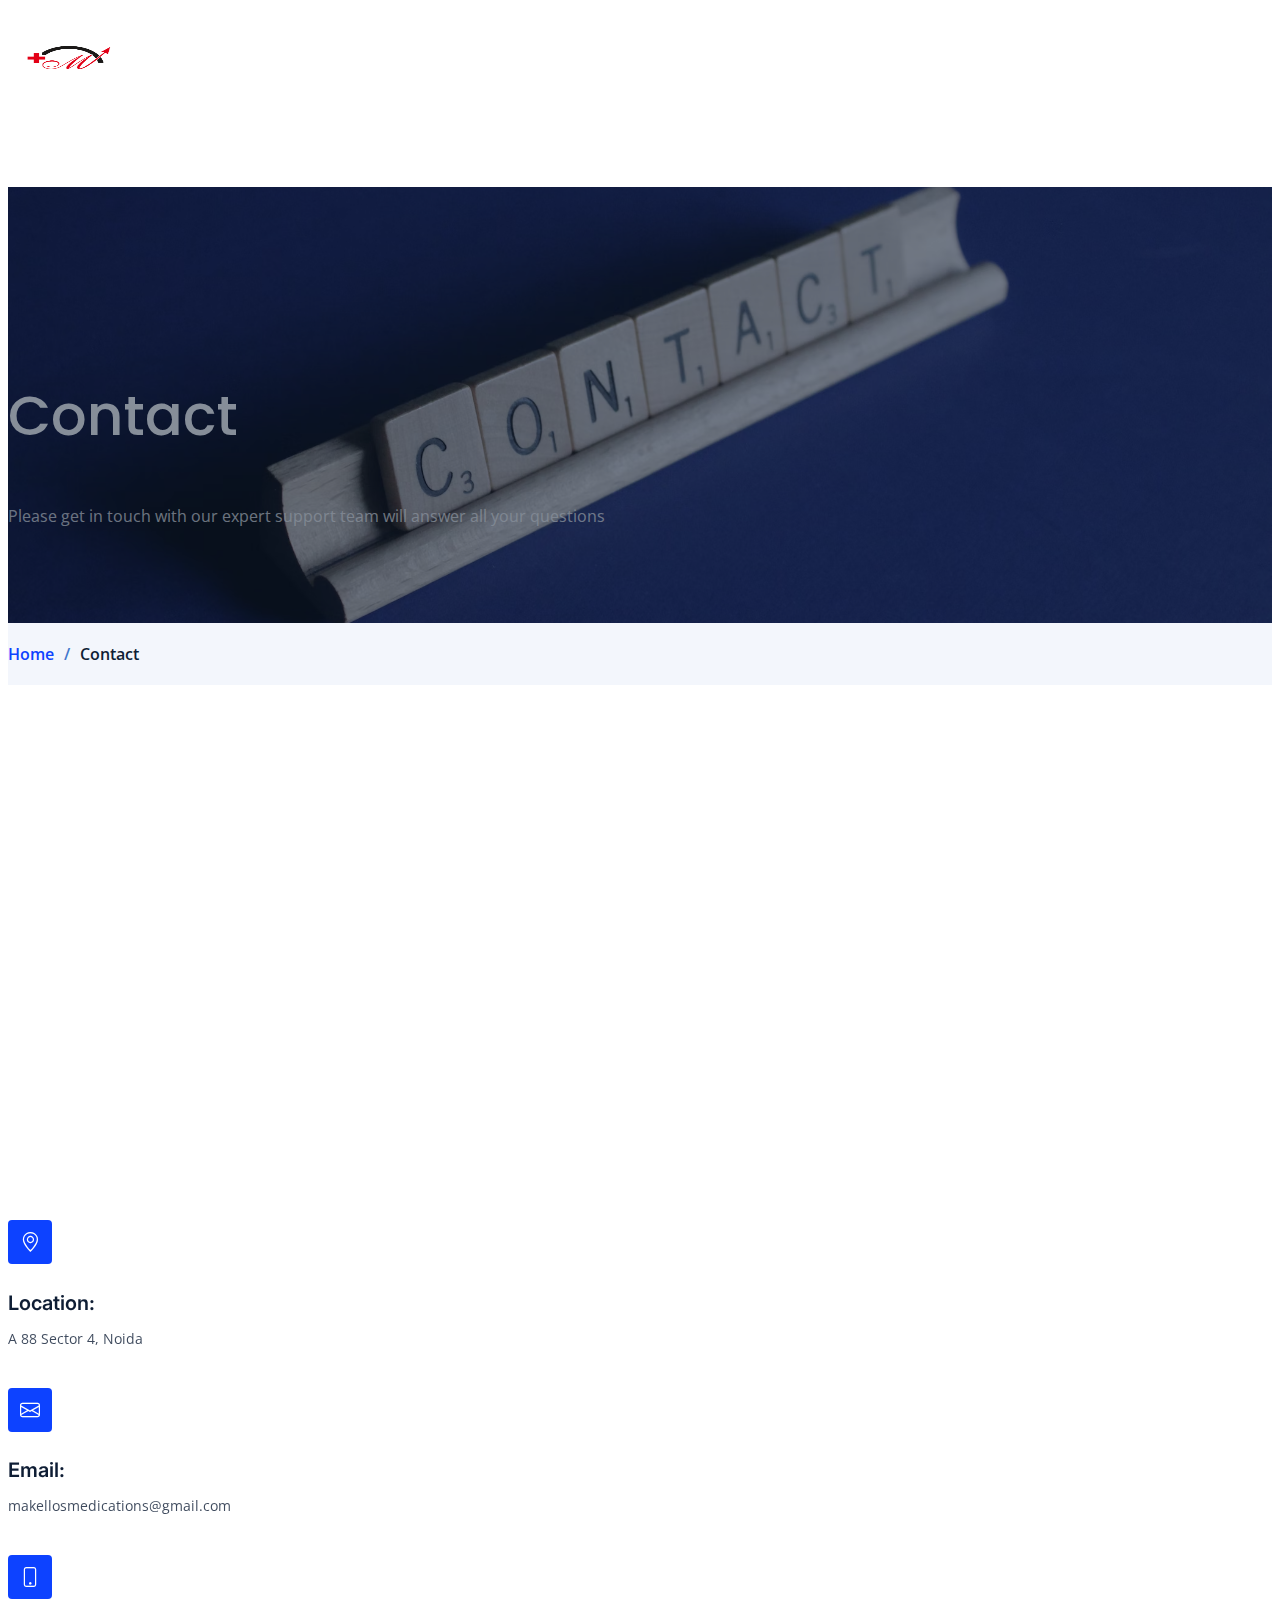
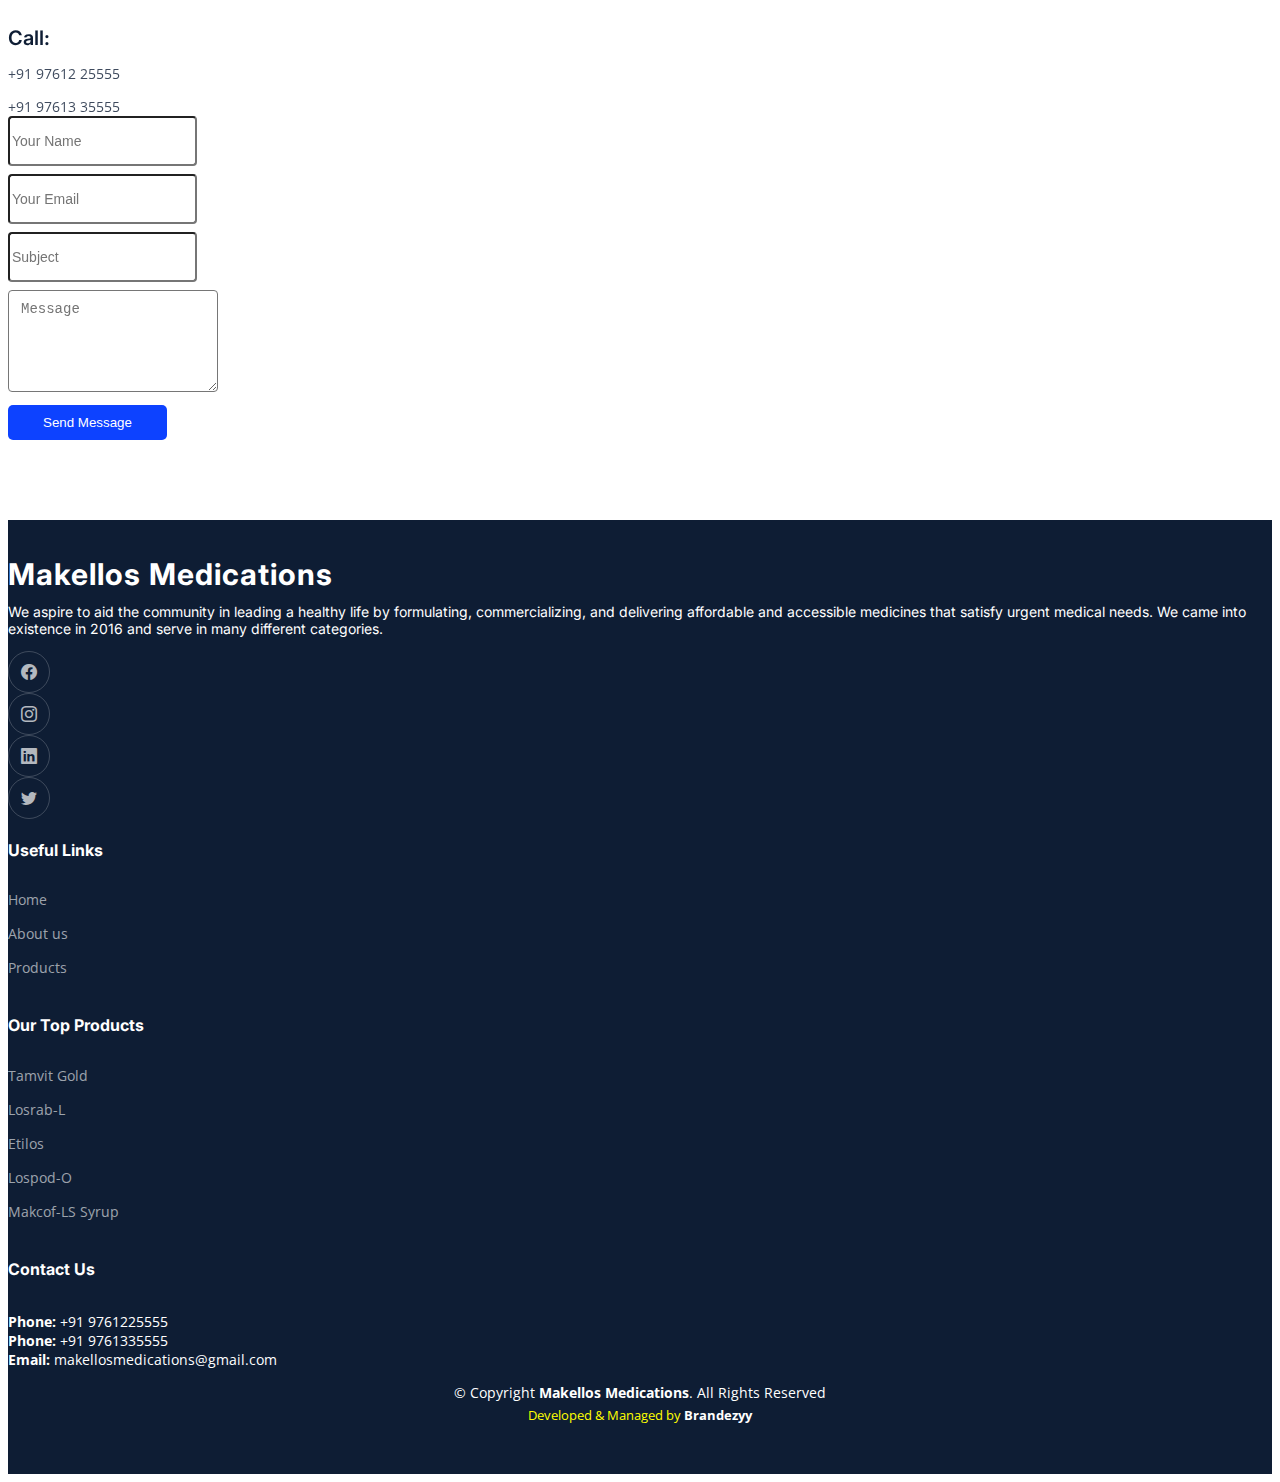
<file: contact.html>
<!DOCTYPE html>
<html lang="en">

<head>
  <meta charset="utf-8">
  <meta content="width=device-width, initial-scale=1.0" name="viewport">

  <title> Makellos Medications</title>
  <meta content="We aspire to aid the community in leading a healthy life by formulating, commercializing, and delivering affordable and accessible medicines that satisfy urgent medical needs." name="description">
  <meta content="" name="keywords">

  <!-- Favicons -->
  <link href="./assets/img/favicon.png" rel="icon">
  <link href="./assets/img/favicon.png" rel="apple-touch-icon">

  <!-- Google Fonts -->
  <link rel="preconnect" href="https://fonts.googleapis.com">
  <link rel="preconnect" href="https://fonts.gstatic.com" crossorigin>
  <link href="https://fonts.googleapis.com/css2?family=Open+Sans:ital,wght@0,300;0,400;0,500;0,600;0,700;1,300;1,400;1,600;1,700&family=Poppins:ital,wght@0,300;0,400;0,500;0,600;0,700;1,300;1,400;1,500;1,600;1,700&family=Inter:ital,wght@0,300;0,400;0,500;0,600;0,700;1,300;1,400;1,500;1,600;1,700&display=swap" rel="stylesheet">
  <link href="https://cdn.jsdelivr.net/npm/bootstrap@5.0.2/dist/css/bootstrap.min.css" rel="stylesheet" integrity="sha384-EVSTQN3/azprG1Anm3QDgpJLIm9Nao0Yz1ztcQTwFspd3yD65VohhpuuCOmLASjC" crossorigin="anonymous">
  <!-- Vendor CSS Files -->
  <link href="./assets/vendor/animate.css/animate.min.css" rel="stylesheet">
  <link href="./assets/vendor/bootstrap-icons/bootstrap-icons.css" rel="stylesheet">
  <link href="./assets/vendor/fontawesome-free/css/all.min.css" rel="stylesheet">
  <link href="./assets/vendor/glightbox/css/glightbox.min.css" rel="stylesheet">
  <link href="./assets/vendor/swiper/swiper-bundle.min.css" rel="stylesheet">
  <link href="./assets/vendor/aos/aos.css" rel="stylesheet">

  <!-- Template Main CSS File -->
  <link href="./assets/css/main.css" rel="stylesheet">

</head>

<body>

  <!-- ======= Header ======= -->

  <header id="header" class="header d-flex align-items-center fixed-top">
    <div class="container-fluid container-xl d-flex align-items-center justify-content-between">

      <a href="./index.html" class="logo d-flex align-items-center">
        <img src="./assets/img/favicon.png" alt="logo" height="70px" width="120px">
        <h1 style="font-family: 'Gill Sans', 'Gill Sans MT', Calibri, 'Trebuchet MS', sans-serif">Makellos Medications</h1>
      </a>

      <i class="mobile-nav-toggle mobile-nav-show bi bi-list"></i>
      <i class="mobile-nav-toggle mobile-nav-hide d-none bi bi-x"></i>
      <nav id="navbar" class="navbar">
        <ul>
          <li><a href="./index.html">Home</a></li>
          <li><a href="./index.html#about">About</a></li>
          <li><a href="./index.html#features">Products</a></li>
          <li><a href="./index.html#testimonials">Testimonials</a></li>
          <li><a href="./management-team-makellos-medications.html">Management</a></li>
          <li><a href="./contact.html"  class="active">Contact</a></li>
        </ul>
      </nav><!-- .navbar -->

    </div>
  </header><!-- End Header -->
  <!-- End Header -->

  <main id="main">

    <!-- ======= Breadcrumbs ======= -->
    <div class="breadcrumbs">
      <div class="page-header d-flex align-items-center" style="background-image: url('assets/img/contact.avif');">
        <div class="container position-relative">
          <div class="row d-flex justify-content-center">
            <div class="col-lg-6 text-center">
              <h2>Contact</h2>
              <p>Please get in touch with our expert support team will answer all your questions</p>
            </div>
          </div>
        </div>
      </div>
      <nav>
        <div class="container">
          <ol>
            <li><a href="./index.html">Home</a></li>
            <li>Contact</li>
          </ol>
        </div>
      </nav>
    </div><!-- End Breadcrumbs -->

    <!-- ======= Contact Section ======= -->
    <section id="contact" class="contact">
      <div class="container" data-aos="fade-up">

        <div class="row gy-4 mb-5">
          <iframe src="https://www.google.com/maps/embed?pb=!1m18!1m12!1m3!1d3505.8082798530795!2d77.35912321489057!3d28.515415382464205!2m3!1f0!2f0!3f0!3m2!1i1024!2i768!4f13.1!3m3!1m2!1s0x390ce7b80e4eed03%3A0x86dfa5f18f556cd1!2sMAKELLOS%20MEDICATIONS%20PVT%20LTD!5e0!3m2!1sen!2sin!4v1662994720219!5m2!1sen!2sin" width="100%" height="450" style="border:0;" allowfullscreen="" loading="lazy" referrerpolicy="no-referrer-when-downgrade"></iframe>


          <div class="col-lg-4">

            <div class="info-item d-flex">
              <i class="bi bi-geo-alt flex-shrink-0"></i>
              <div>
                <h4>Location:</h4>
                <p>A 88 Sector 4, Noida</p>
              </div>
            </div><!-- End Info Item -->

            <div class="info-item d-flex">
              <i class="bi bi-envelope flex-shrink-0"></i>
              <div>
                <h4>Email:</h4>
                <p>makellosmedications@gmail.com</p>
              </div>
            </div><!-- End Info Item -->

            <div class="info-item d-flex">
              <i class="bi bi-phone flex-shrink-0"></i>
              <div>
                <h4>Call:</h4>
                <p>+91 97612 25555</p>
                <p>+91 97613 35555</p>
              </div>
            </div><!-- End Info Item -->

          </div>

          <div class="col-lg-8">
            <form action="" method="post" role="form" class="php-email-form">
              <div class="row">
                <div class="col-md-6 form-group">
                  <input type="text" name="name" class="form-control" id="name" placeholder="Your Name" required>
                </div>
                <div class="col-md-6 form-group mt-3 mt-md-0">
                  <input type="email" class="form-control" name="email" id="email" placeholder="Your Email" required>
                </div>
              </div>
              <div class="form-group mt-3">
                <input type="text" class="form-control" name="subject" id="subject" placeholder="Subject" required>
              </div>
              <div class="form-group mt-3">
                <textarea class="form-control" name="message" rows="5" placeholder="Message" required></textarea>
              </div>
              <div class="my-3">
                <div class="loading">Loading</div>
                <div class="error-message"></div>
                <div class="sent-message">Your message has been sent. Thank you!</div>
              </div>
              <div class="text-center"><button type="submit">Send Message</button></div>
            </form>
          </div><!-- End Contact Form -->

        </div>

      </div>
    </section><!-- End Contact Section -->

  </main><!-- End #main -->

  <!-- ======= Footer ======= -->
  <footer id="footer" class="footer">

    <div class="container">
      <div class="row gy-4">
        <div class="col-lg-5 col-md-12 footer-info">
          <a href="index.html" class="logo d-flex align-items-center">
            <span>Makellos Medications</span>
          </a>
          <p>We aspire to aid the community in leading a healthy life by formulating, commercializing, and delivering affordable and accessible medicines that satisfy urgent medical needs. We came into existence in 2016 and serve in many different categories.</p>
          <div class="social-links d-flex mt-4">
            <a href="https://www.facebook.com/makellosmedications/" target="_blank" class="facebook"><i class="bi bi-facebook"></i></a>
            <a href="https://www.instagram.com/makellosmedications/" target="_blank" class="instagram"><i class="bi bi-instagram"></i></a>
            <a href="https://www.linkedin.com/company/makellosmedications/" target="_blank" class="instagram"><i class="bi bi-linkedin"></i></a>
            <a href="https://www.twitter.com/Makellosm/" target="_blank" class="instagram"><i class="bi bi-twitter"></i></a>
          </div>
        </div>

        <div class="col-lg-2 col-6 footer-links">
          <h4>Useful Links</h4>
          <ul>
            <li><a href="#">Home</a></li>
            <li><a href="#about">About us</a></li>
            <li><a href="#features">Products</a></li>
          </ul>
        </div>

        <div class="col-lg-2 col-6 footer-links">
          <h4>Our Top Products</h4>
          <ul>
            <li><a href="#">Tamvit Gold</a></li>
            <li><a href="#">Losrab-L</a></li>
            <li><a href="#">Etilos</a></li>
            <li><a href="#">Lospod-O</a></li>
            <li><a href="#">Makcof-LS Syrup</a></li>
          </ul>
        </div>

        <div class="col-lg-3 col-md-12 footer-contact text-center text-md-start">
          <h4>Contact Us</h4>
            <strong>Phone:</strong> +91 9761225555 <br>
            <strong>Phone:</strong> +91 9761335555 <br>
            <strong>Email:</strong> makellosmedications@gmail.com<br>
          </p>

        </div>

      </div>
    </div>

    <div class="container mt-4">
      <div class="copyright">
        &copy; Copyright <strong><span>Makellos Medications</span></strong>. All Rights Reserved
      </div>
      <div class="credits" style="color:yellow;">
        Developed & Managed by <a href="https://www.brandezyy.com/" target="_blank"><strong>Brandezyy</strong></a>
      </div>
    </div>

  </footer><!-- End Footer -->
  <!-- End Footer -->

  <a href="#" class="scroll-top d-flex align-items-center justify-content-center"><i class="bi bi-arrow-up-short"></i></a>

  <div id="preloader"></div>

   <!-- Vendor JS Files -->
   <script src="https://cdn.jsdelivr.net/npm/bootstrap@5.0.2/dist/js/bootstrap.bundle.min.js" 
   integrity="sha384-MrcW6ZMFYlzcLA8Nl+NtUVF0sA7MsXsP1UyJoMp4YLEuNSfAP+JcXn/tWtIaxVXM" 
   crossorigin="anonymous">
 </script>
   <script src="./assets/vendor/purecounter/purecounter_vanilla.js"></script>
   <script src="./assets/vendor/glightbox/js/glightbox.min.js"></script>
   <script src="./assets/vendor/swiper/swiper-bundle.min.js"></script>
   <script src="./assets/vendor/aos/aos.js"></script>

  <!-- Template Main JS File -->
  <script src="./assets/js/main.js"></script>

</body>

</html>
</file>
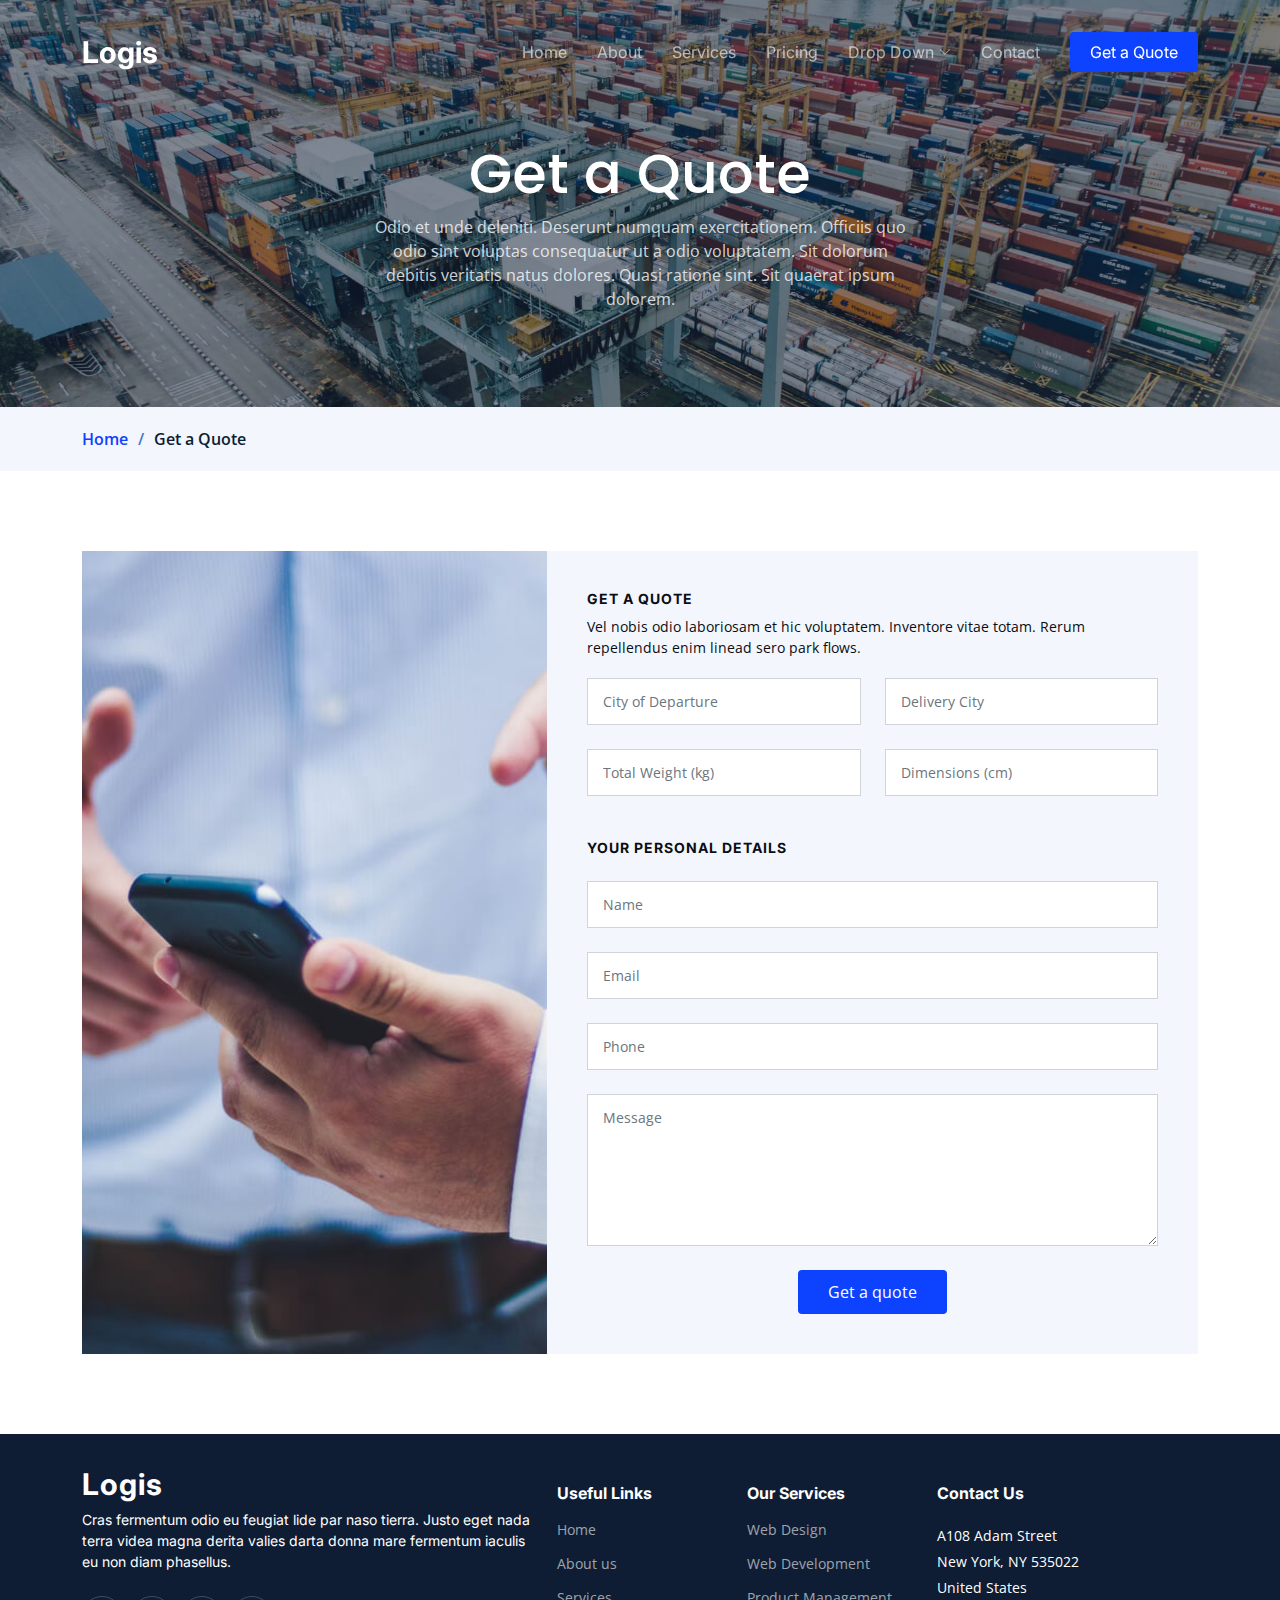
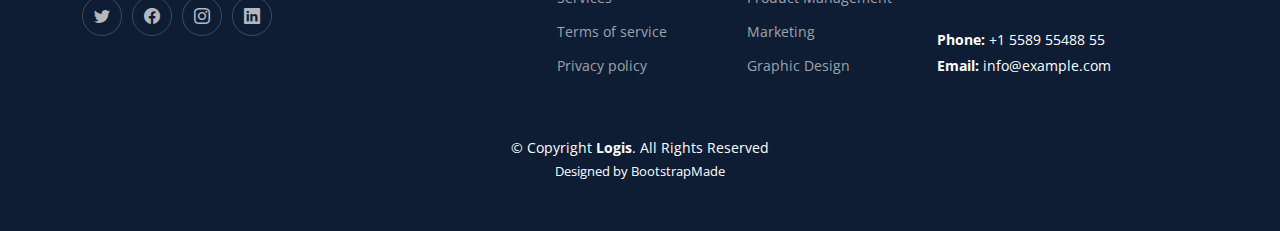
<file: get-a-quote.html>
<!DOCTYPE html>
<html lang="en">

<head>
  <meta charset="utf-8">
  <meta content="width=device-width, initial-scale=1.0" name="viewport">

  <title> - Get a Quote</title>
  <meta content="" name="description">
  <meta content="" name="keywords">

  <!-- Favicons -->
  <link href="assets/img/favicon.png" rel="icon">
  <link href="assets/img/apple-touch-icon.png" rel="apple-touch-icon">

  <!-- Google Fonts -->
  <link rel="preconnect" href="https://fonts.googleapis.com">
  <link rel="preconnect" href="https://fonts.gstatic.com" crossorigin>
  <link href="https://fonts.googleapis.com/css2?family=Open+Sans:ital,wght@0,300;0,400;0,500;0,600;0,700;1,300;1,400;1,600;1,700&family=Poppins:ital,wght@0,300;0,400;0,500;0,600;0,700;1,300;1,400;1,500;1,600;1,700&family=Inter:ital,wght@0,300;0,400;0,500;0,600;0,700;1,300;1,400;1,500;1,600;1,700&display=swap" rel="stylesheet">

  <!-- Vendor CSS Files -->
  <link href="assets/vendor/bootstrap/css/bootstrap.min.css" rel="stylesheet">
  <link href="assets/vendor/bootstrap-icons/bootstrap-icons.css" rel="stylesheet">
  <link href="assets/vendor/fontawesome-free/css/all.min.css" rel="stylesheet">
  <link href="assets/vendor/glightbox/css/glightbox.min.css" rel="stylesheet">
  <link href="assets/vendor/swiper/swiper-bundle.min.css" rel="stylesheet">
  <link href="assets/vendor/aos/aos.css" rel="stylesheet">

  <!-- Template Main CSS File -->
  <link href="assets/css/main.css" rel="stylesheet">

  <!-- =======================================================
  * Template Name: Logis - v1.1.0
  * Template URL: https://bootstrapmade.com/logis-bootstrap-logistics-website-template/
  * Author: BootstrapMade.com
  * License: https://bootstrapmade.com/license/
  ======================================================== -->
</head>

<body>

  <!-- ======= Header ======= -->
  <header id="header" class="header d-flex align-items-center fixed-top">
    <div class="container-fluid container-xl d-flex align-items-center justify-content-between">

      <a href="index.html" class="logo d-flex align-items-center">
        <!-- Uncomment the line below if you also wish to use an image logo -->
        <!-- <img src="assets/img/logo.png" alt=""> -->
        <h1>Logis</h1>
      </a>

      <i class="mobile-nav-toggle mobile-nav-show bi bi-list"></i>
      <i class="mobile-nav-toggle mobile-nav-hide d-none bi bi-x"></i>
      <nav id="navbar" class="navbar">
        <ul>
          <li><a href="index.html">Home</a></li>
          <li><a href="about.html">About</a></li>
          <li><a href="services.html">Services</a></li>
          <li><a href="pricing.html">Pricing</a></li>
          <li class="dropdown"><a href="#"><span>Drop Down</span> <i class="bi bi-chevron-down dropdown-indicator"></i></a>
            <ul>
              <li><a href="#">Drop Down 1</a></li>
              <li class="dropdown"><a href="#"><span>Deep Drop Down</span> <i class="bi bi-chevron-down dropdown-indicator"></i></a>
                <ul>
                  <li><a href="#">Deep Drop Down 1</a></li>
                  <li><a href="#">Deep Drop Down 2</a></li>
                  <li><a href="#">Deep Drop Down 3</a></li>
                  <li><a href="#">Deep Drop Down 4</a></li>
                  <li><a href="#">Deep Drop Down 5</a></li>
                </ul>
              </li>
              <li><a href="#">Drop Down 2</a></li>
              <li><a href="#">Drop Down 3</a></li>
              <li><a href="#">Drop Down 4</a></li>
            </ul>
          </li>
          <li><a href="contact.html">Contact</a></li>
          <li><a class="get-a-quote" href="get-a-quote.html">Get a Quote</a></li>
        </ul>
      </nav><!-- .navbar -->

    </div>
  </header><!-- End Header -->
  <!-- End Header -->

  <main id="main">

    <!-- ======= Breadcrumbs ======= -->
    <div class="breadcrumbs">
      <div class="page-header d-flex align-items-center" style="background-image: url('assets/img/page-header.jpg');">
        <div class="container position-relative">
          <div class="row d-flex justify-content-center">
            <div class="col-lg-6 text-center">
              <h2>Get a Quote</h2>
              <p>Odio et unde deleniti. Deserunt numquam exercitationem. Officiis quo odio sint voluptas consequatur ut a odio voluptatem. Sit dolorum debitis veritatis natus dolores. Quasi ratione sint. Sit quaerat ipsum dolorem.</p>
            </div>
          </div>
        </div>
      </div>
      <nav>
        <div class="container">
          <ol>
            <li><a href="index.html">Home</a></li>
            <li>Get a Quote</li>
          </ol>
        </div>
      </nav>
    </div><!-- End Breadcrumbs -->

    <!-- ======= Get a Quote Section ======= -->
    <section id="get-a-quote" class="get-a-quote">
      <div class="container" data-aos="fade-up">

        <div class="row g-0">

          <div class="col-lg-5 quote-bg" style="background-image: url(assets/img/quote-bg.jpg);"></div>

          <div class="col-lg-7">
            <form action="forms/quote.php" method="post" class="php-email-form">
              <h3>Get a quote</h3>
              <p>Vel nobis odio laboriosam et hic voluptatem. Inventore vitae totam. Rerum repellendus enim linead sero park flows.</p>
              <div class="row gy-4">

                <div class="col-md-6">
                  <input type="text" name="departure" class="form-control" placeholder="City of Departure" required>
                </div>

                <div class="col-md-6">
                  <input type="text" name="delivery" class="form-control" placeholder="Delivery City" required>
                </div>

                <div class="col-md-6">
                  <input type="text" name="weight" class="form-control" placeholder="Total Weight (kg)" required>
                </div>

                <div class="col-md-6">
                  <input type="text" name="dimensions" class="form-control" placeholder="Dimensions (cm)" required>
                </div>

                <div class="col-lg-12">
                  <h4>Your Personal Details</h4>
                </div>

                <div class="col-md-12">
                  <input type="text" name="name" class="form-control" placeholder="Name" required>
                </div>

                <div class="col-md-12 ">
                  <input type="email" class="form-control" name="email" placeholder="Email" required>
                </div>

                <div class="col-md-12">
                  <input type="text" class="form-control" name="phone" placeholder="Phone" required>
                </div>

                <div class="col-md-12">
                  <textarea class="form-control" name="message" rows="6" placeholder="Message" required></textarea>
                </div>

                <div class="col-md-12 text-center">
                  <div class="loading">Loading</div>
                  <div class="error-message"></div>
                  <div class="sent-message">Your quote request has been sent successfully. Thank you!</div>

                  <button type="submit">Get a quote</button>
                </div>

              </div>
            </form>
          </div><!-- End Quote Form -->

        </div>

      </div>
    </section><!-- End Get a Quote Section -->

  </main><!-- End #main -->

  <!-- ======= Footer ======= -->
  <footer id="footer" class="footer">

    <div class="container">
      <div class="row gy-4">
        <div class="col-lg-5 col-md-12 footer-info">
          <a href="index.html" class="logo d-flex align-items-center">
            <span>Logis</span>
          </a>
          <p>Cras fermentum odio eu feugiat lide par naso tierra. Justo eget nada terra videa magna derita valies darta donna mare fermentum iaculis eu non diam phasellus.</p>
          <div class="social-links d-flex mt-4">
            <a href="#" class="twitter"><i class="bi bi-twitter"></i></a>
            <a href="#" class="facebook"><i class="bi bi-facebook"></i></a>
            <a href="#" class="instagram"><i class="bi bi-instagram"></i></a>
            <a href="#" class="linkedin"><i class="bi bi-linkedin"></i></a>
          </div>
        </div>

        <div class="col-lg-2 col-6 footer-links">
          <h4>Useful Links</h4>
          <ul>
            <li><a href="#">Home</a></li>
            <li><a href="#">About us</a></li>
            <li><a href="#">Services</a></li>
            <li><a href="#">Terms of service</a></li>
            <li><a href="#">Privacy policy</a></li>
          </ul>
        </div>

        <div class="col-lg-2 col-6 footer-links">
          <h4>Our Services</h4>
          <ul>
            <li><a href="#">Web Design</a></li>
            <li><a href="#">Web Development</a></li>
            <li><a href="#">Product Management</a></li>
            <li><a href="#">Marketing</a></li>
            <li><a href="#">Graphic Design</a></li>
          </ul>
        </div>

        <div class="col-lg-3 col-md-12 footer-contact text-center text-md-start">
          <h4>Contact Us</h4>
          <p>
            A108 Adam Street <br>
            New York, NY 535022<br>
            United States <br><br>
            <strong>Phone:</strong> +1 5589 55488 55<br>
            <strong>Email:</strong> info@example.com<br>
          </p>

        </div>

      </div>
    </div>

    <div class="container mt-4">
      <div class="copyright">
        &copy; Copyright <strong><span>Logis</span></strong>. All Rights Reserved
      </div>
      <div class="credits">
        <!-- All the links in the footer should remain intact. -->
        <!-- You can delete the links only if you purchased the pro version. -->
        <!-- Licensing information: https://bootstrapmade.com/license/ -->
        <!-- Purchase the pro version with working PHP/AJAX contact form: https://bootstrapmade.com/logis-bootstrap-logistics-website-template/ -->
        Designed by <a href="https://bootstrapmade.com/">BootstrapMade</a>
      </div>
    </div>

  </footer><!-- End Footer -->
  <!-- End Footer -->

  <a href="#" class="scroll-top d-flex align-items-center justify-content-center"><i class="bi bi-arrow-up-short"></i></a>

  <div id="preloader"></div>

  <!-- Vendor JS Files -->
  <script src="assets/vendor/bootstrap/js/bootstrap.bundle.min.js"></script>
  <script src="assets/vendor/purecounter/purecounter_vanilla.js"></script>
  <script src="assets/vendor/glightbox/js/glightbox.min.js"></script>
  <script src="assets/vendor/swiper/swiper-bundle.min.js"></script>
  <script src="assets/vendor/aos/aos.js"></script>
  <script src="assets/vendor/php-email-form/validate.js"></script>

  <!-- Template Main JS File -->
  <script src="assets/js/main.js"></script>

</body>

</html>
</file>
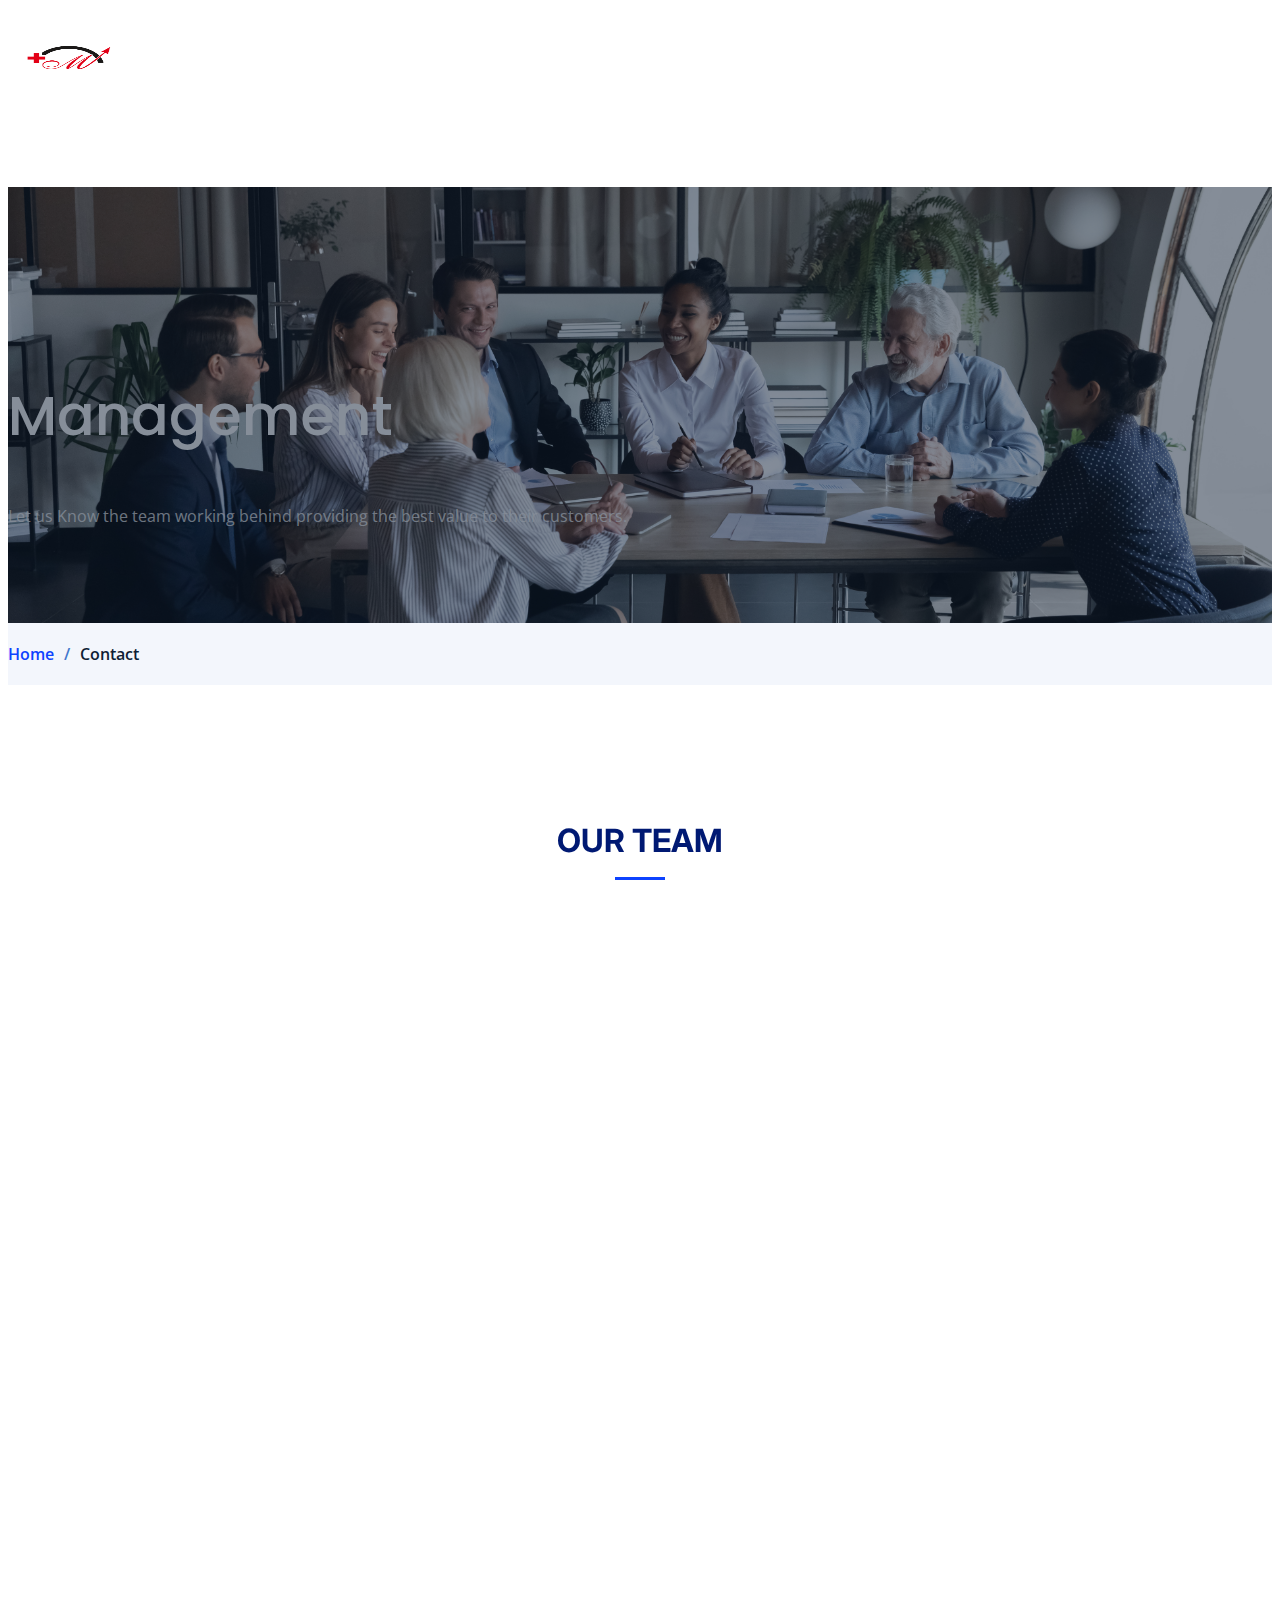
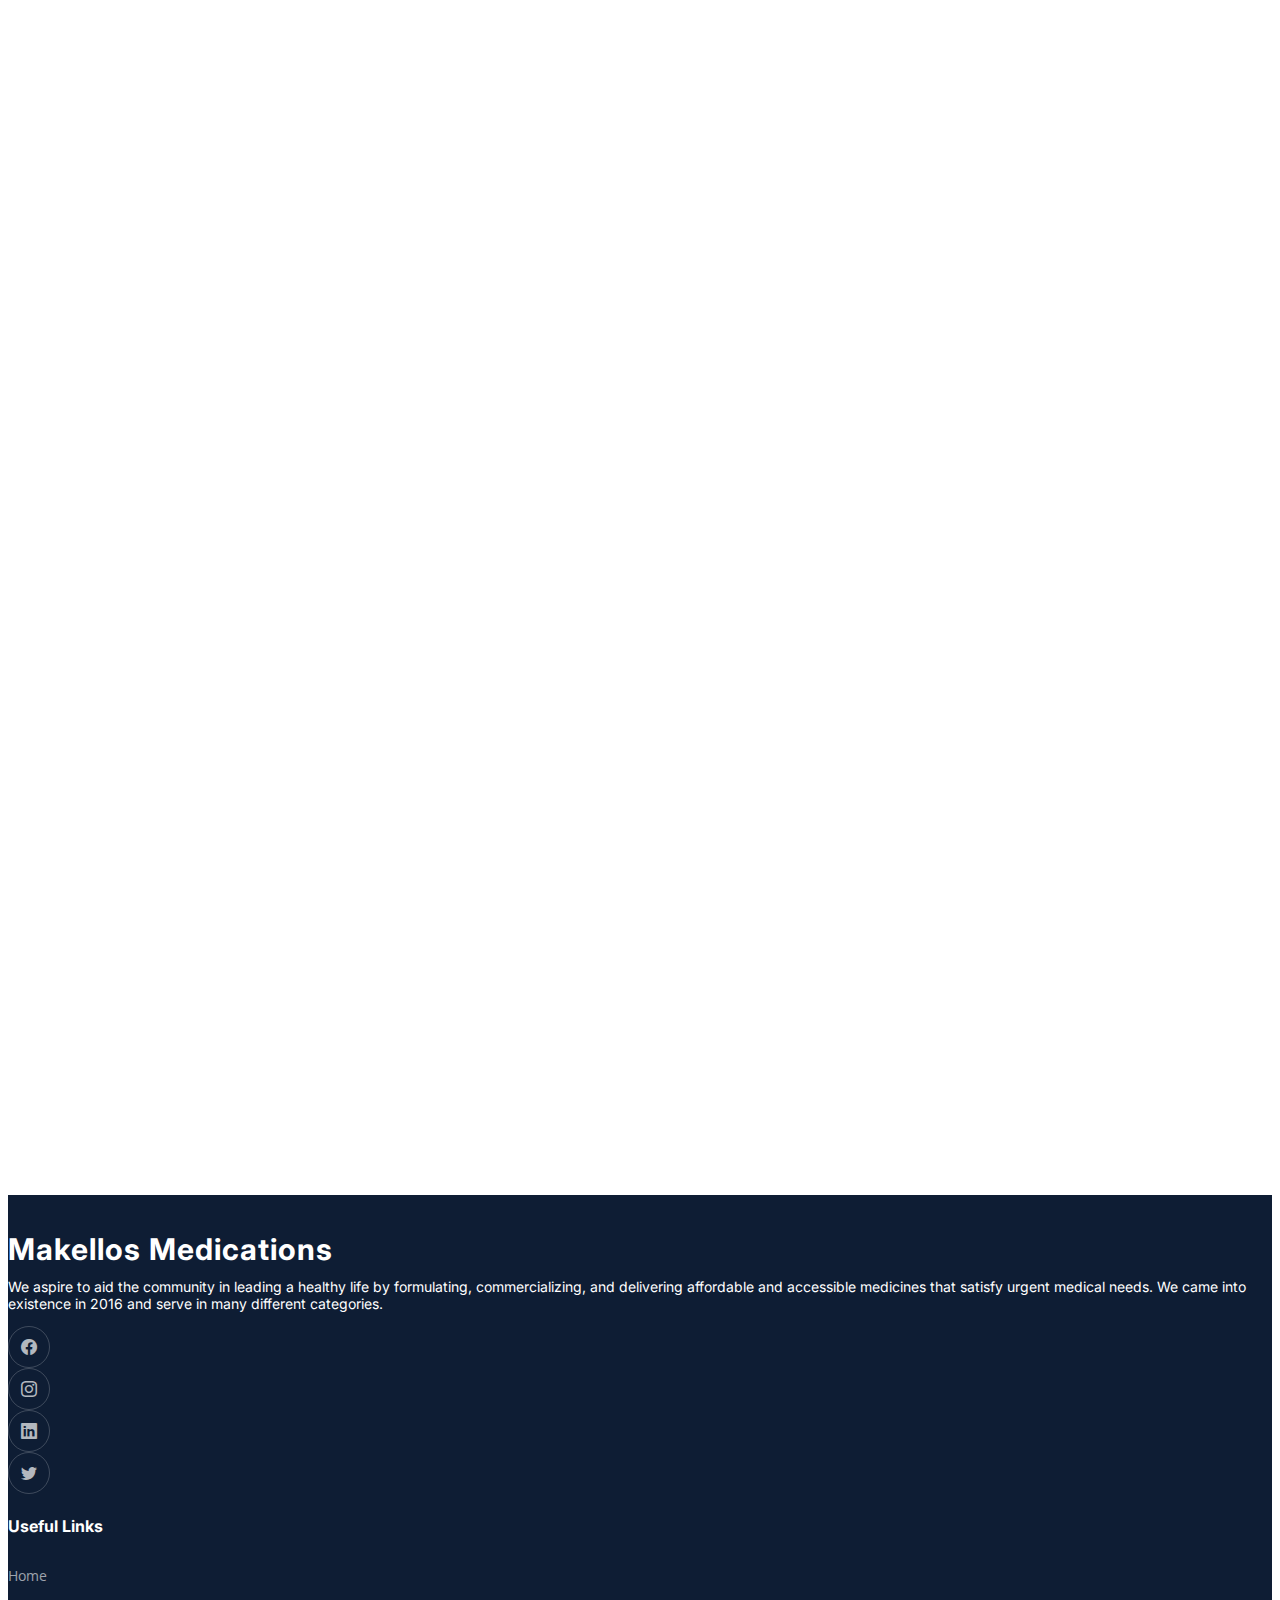
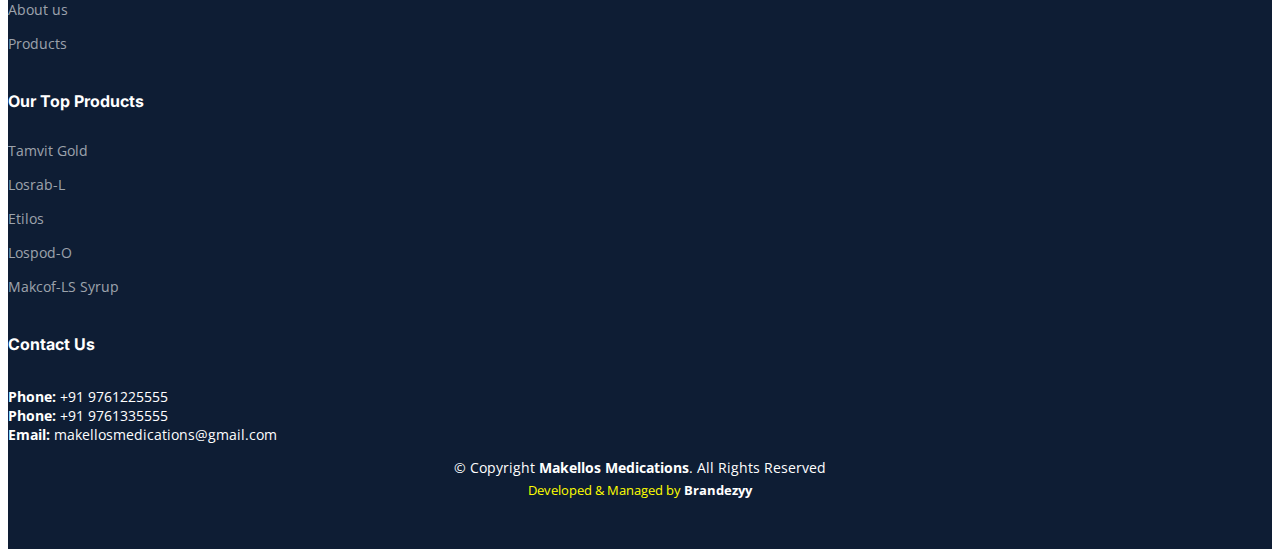
<file: management-team-makellos-medications.html>
<!DOCTYPE html>
<html lang="en">

<head>
  <meta charset="utf-8">
  <meta content="width=device-width, initial-scale=1.0" name="viewport">

  <title> Makellos Medications </title>
  <meta content="We aspire to aid the community in leading a healthy life by formulating, commercializing, and delivering affordable and accessible medicines that satisfy urgent medical needs." name="description">
  <meta content="" name="keywords">

  <!-- Favicons -->
  <link href="./assets/img/favicon.png" rel="icon">
  <link href="./assets/img/favicon.png" rel="apple-touch-icon">

   <!-- Google Fonts -->
   <link rel="preconnect" href="https://fonts.googleapis.com">
   <link rel="preconnect" href="https://fonts.gstatic.com" crossorigin>
   <link href="https://fonts.googleapis.com/css2?family=Open+Sans:ital,wght@0,300;0,400;0,500;0,600;0,700;1,300;1,400;1,600;1,700&family=Poppins:ital,wght@0,300;0,400;0,500;0,600;0,700;1,300;1,400;1,500;1,600;1,700&family=Inter:ital,wght@0,300;0,400;0,500;0,600;0,700;1,300;1,400;1,500;1,600;1,700&display=swap" rel="stylesheet">
   <link href="https://cdn.jsdelivr.net/npm/bootstrap@5.0.2/dist/css/bootstrap.min.css" rel="stylesheet" integrity="sha384-EVSTQN3/azprG1Anm3QDgpJLIm9Nao0Yz1ztcQTwFspd3yD65VohhpuuCOmLASjC" crossorigin="anonymous">
   <!-- Vendor CSS Files -->
   <link href="./assets/vendor/animate.css/animate.min.css" rel="stylesheet">
   <link href="./assets/vendor/bootstrap-icons/bootstrap-icons.css" rel="stylesheet">
   <link href="./assets/vendor/fontawesome-free/css/all.min.css" rel="stylesheet">
   <link href="./assets/vendor/glightbox/css/glightbox.min.css" rel="stylesheet">
   <link href="./assets/vendor/swiper/swiper-bundle.min.css" rel="stylesheet">
   <link href="./assets/vendor/aos/aos.css" rel="stylesheet">

  <!-- Template Main CSS File -->
  <link href="./assets/css/main.css" rel="stylesheet">

</head>

<body>

  <!-- ======= Header ======= -->

  <header id="header" class="header d-flex align-items-center fixed-top">
    <div class="container-fluid container-xl d-flex align-items-center justify-content-between">

      <a href="./index.html" class="logo d-flex align-items-center">
        <img src="./assets/img/favicon.png" alt="logo" height="70px" width="120px">
        <h1 style="font-family: 'Gill Sans', 'Gill Sans MT', Calibri, 'Trebuchet MS', sans-serif">Makellos Medications</h1>
      </a>

      <i class="mobile-nav-toggle mobile-nav-show bi bi-list"></i>
      <i class="mobile-nav-toggle mobile-nav-hide d-none bi bi-x"></i>
      <nav id="navbar" class="navbar">
        <ul>
          <li><a href="./index.html">Home</a></li>
          <li><a href="./index.html#about">About</a></li>
          <li><a href="./index.html#features">Products</a></li>
          <li><a href="./index.html#testimonials">Testimonials</a></li>
          <li><a href="./management-team-makellos-medications.html"  class="active">Management</a></li>
          <li><a href="./contact.html" >Contact</a></li>
        </ul>
      </nav><!-- .navbar -->

    </div>
  </header><!-- End Header -->
  <!-- End Header -->

  <main id="main">

    <!-- ======= Breadcrumbs ======= -->
    <div class="breadcrumbs">
      <div class="page-header d-flex align-items-center" style="background-image: url('assets/img/team.png');">
        <div class="container position-relative">
          <div class="row d-flex justify-content-center">
            <div class="col-lg-6 text-center">
              <h2>Management</h2>
              <p>Let us Know the team working behind providing the best value to their customers.</p>
            </div>
          </div>
        </div>
      </div>
      <nav>
        <div class="container">
          <ol>
            <li><a href="./index.html">Home</a></li>
            <li>Contact</li>
          </ol>
        </div>
      </nav>
    </div><!-- End Breadcrumbs -->
    <section id="team" class="team">
        <div class="container" data-aos="fade-up">
  
          <div class="section-header">
            <h2>Our Team</h2>
          </div>
  
          <div class="row gy-4">
  
            <div class="col-xl-4 col-md-6 d-flex" data-aos="fade-up" data-aos-delay="100">
              <div class="member">
                <img src="assets/img/team.png" style="max-height: 50vh;" class="img-fluid" alt="">
                <h4>Mr. Sudhir Sharma </h4>
                <span>(Founder)</span>
                <span>He has extensive experience in the pharmaceutical industry from past 39 years. He has vast and varied experience in all functions of the company. Also, he is recognised as an action-oriented industry leader with a view to make a difference to the lives of patients.</span>
                <!-- <div class="social">
                  <a href=""><i class="bi bi-twitter"></i></a>
                  <a href=""><i class="bi bi-facebook"></i></a>
                  <a href=""><i class="bi bi-instagram"></i></a>
                  <a href=""><i class="bi bi-linkedin"></i></a>
                </div> -->
              </div>
            </div><!-- End Team Member -->
  
            <div class="col-xl-4 col-md-6 d-flex" data-aos="fade-up" data-aos-delay="200">
              <div class="member">
                <img src="assets/img/team (2).jpeg" style="max-height: 50vh;" class="img-fluid" alt="">
                <h4>Mrs. Vandana Sudhir Sharma </h4>
                <span>(Co-Founder)</span>
                <span>She has played a key role in successfully incubating and shaping market with strategic acquisitions. She has built a supreme leadership pipeline for the Company. She always stood up for providing a full scale range of services. 
                </span>
                <!-- <div class="social">
                  <a href=""><i class="bi bi-twitter"></i></a>
                  <a href=""><i class="bi bi-facebook"></i></a>
                  <a href=""><i class="bi bi-instagram"></i></a>
                  <a href=""><i class="bi bi-linkedin"></i></a>
                </div> -->
              </div>
            </div><!-- End Team Member -->
  
            <div class="col-xl-4 col-md-6 d-flex" data-aos="fade-up" data-aos-delay="300">
              <div class="member">
                <img src="assets/img/team (1).jpeg" style="max-height: 50vh;" class="img-fluid" alt="">
                <h4>Mr. Madhav Gaur </h4>
                <span>(Director Sales and Marketing)</span>
                <span>
                  He manages commercial, marketing and promotions. He holds the responsibility to transform sales and account management  in a response to evolve customer dynamics.</span>
                <!-- <div class="social">
                  <a href=""><i class="bi bi-twitter"></i></a>
                  <a href=""><i class="bi bi-facebook"></i></a>
                  <a href=""><i class="bi bi-instagram"></i></a>
                  <a href=""><i class="bi bi-linkedin"></i></a>
                </div> -->
              </div>
            </div><!-- End Team Member -->
  
          </div>
  
        </div>
      </section><!-- End Our Team Section -->

  </main><!-- End #main -->

  <!-- ======= Footer ======= -->
  <footer id="footer" class="footer">

    <div class="container">
      <div class="row gy-4">
        <div class="col-lg-5 col-md-12 footer-info">
          <a href="index.html" class="logo d-flex align-items-center">
            <span>Makellos Medications</span>
          </a>
          <p>We aspire to aid the community in leading a healthy life by formulating, commercializing, and delivering affordable and accessible medicines that satisfy urgent medical needs. We came into existence in 2016 and serve in many different categories.</p>
          <div class="social-links d-flex mt-4">
            <a href="https://www.facebook.com/makellosmedications/" target="_blank" class="facebook"><i class="bi bi-facebook"></i></a>
            <a href="https://www.instagram.com/makellosmedications/" target="_blank" class="instagram"><i class="bi bi-instagram"></i></a>
            <a href="https://www.linkedin.com/company/makellosmedications/" target="_blank" class="instagram"><i class="bi bi-linkedin"></i></a>
            <a href="https://www.twitter.com/Makellosm/" target="_blank" class="instagram"><i class="bi bi-twitter"></i></a>
          </div>
        </div>

        <div class="col-lg-2 col-6 footer-links">
          <h4>Useful Links</h4>
          <ul>
            <li><a href="#">Home</a></li>
            <li><a href="#about">About us</a></li>
            <li><a href="#features">Products</a></li>
          </ul>
        </div>

        <div class="col-lg-2 col-6 footer-links">
          <h4>Our Top Products</h4>
          <ul>
            <li><a href="#">Tamvit Gold</a></li>
            <li><a href="#">Losrab-L</a></li>
            <li><a href="#">Etilos</a></li>
            <li><a href="#">Lospod-O</a></li>
            <li><a href="#">Makcof-LS Syrup</a></li>
          </ul>
        </div>

        <div class="col-lg-3 col-md-12 footer-contact text-center text-md-start">
          <h4>Contact Us</h4>
            <strong>Phone:</strong> +91 9761225555 <br>
            <strong>Phone:</strong> +91 9761335555 <br>
            <strong>Email:</strong> makellosmedications@gmail.com<br>
          </p>

        </div>

      </div>
    </div>

    <div class="container mt-4">
      <div class="copyright">
        &copy; Copyright <strong><span>Makellos Medications</span></strong>. All Rights Reserved
      </div>
      <div class="credits" style="color:yellow;">
        Developed & Managed by <a href="https://www.brandezyy.com/" target="_blank"><strong>Brandezyy</strong></a>
      </div>
    </div>

  </footer><!-- End Footer -->
  <!-- End Footer -->

  <a href="#" class="scroll-top d-flex align-items-center justify-content-center"><i class="bi bi-arrow-up-short"></i></a>

  <div id="preloader"></div>

  <!-- Vendor JS Files -->
  <script src="https://cdn.jsdelivr.net/npm/bootstrap@5.0.2/dist/js/bootstrap.bundle.min.js" 
  integrity="sha384-MrcW6ZMFYlzcLA8Nl+NtUVF0sA7MsXsP1UyJoMp4YLEuNSfAP+JcXn/tWtIaxVXM" 
  crossorigin="anonymous">
</script>
  <script src="./assets/vendor/purecounter/purecounter_vanilla.js"></script>
  <script src="./assets/vendor/glightbox/js/glightbox.min.js"></script>
  <script src="./assets/vendor/swiper/swiper-bundle.min.js"></script>
  <script src="./assets/vendor/aos/aos.js"></script>

  <!-- Template Main JS File -->
  <script src="./assets/js/main.js"></script>

</body>

</html>
</file>
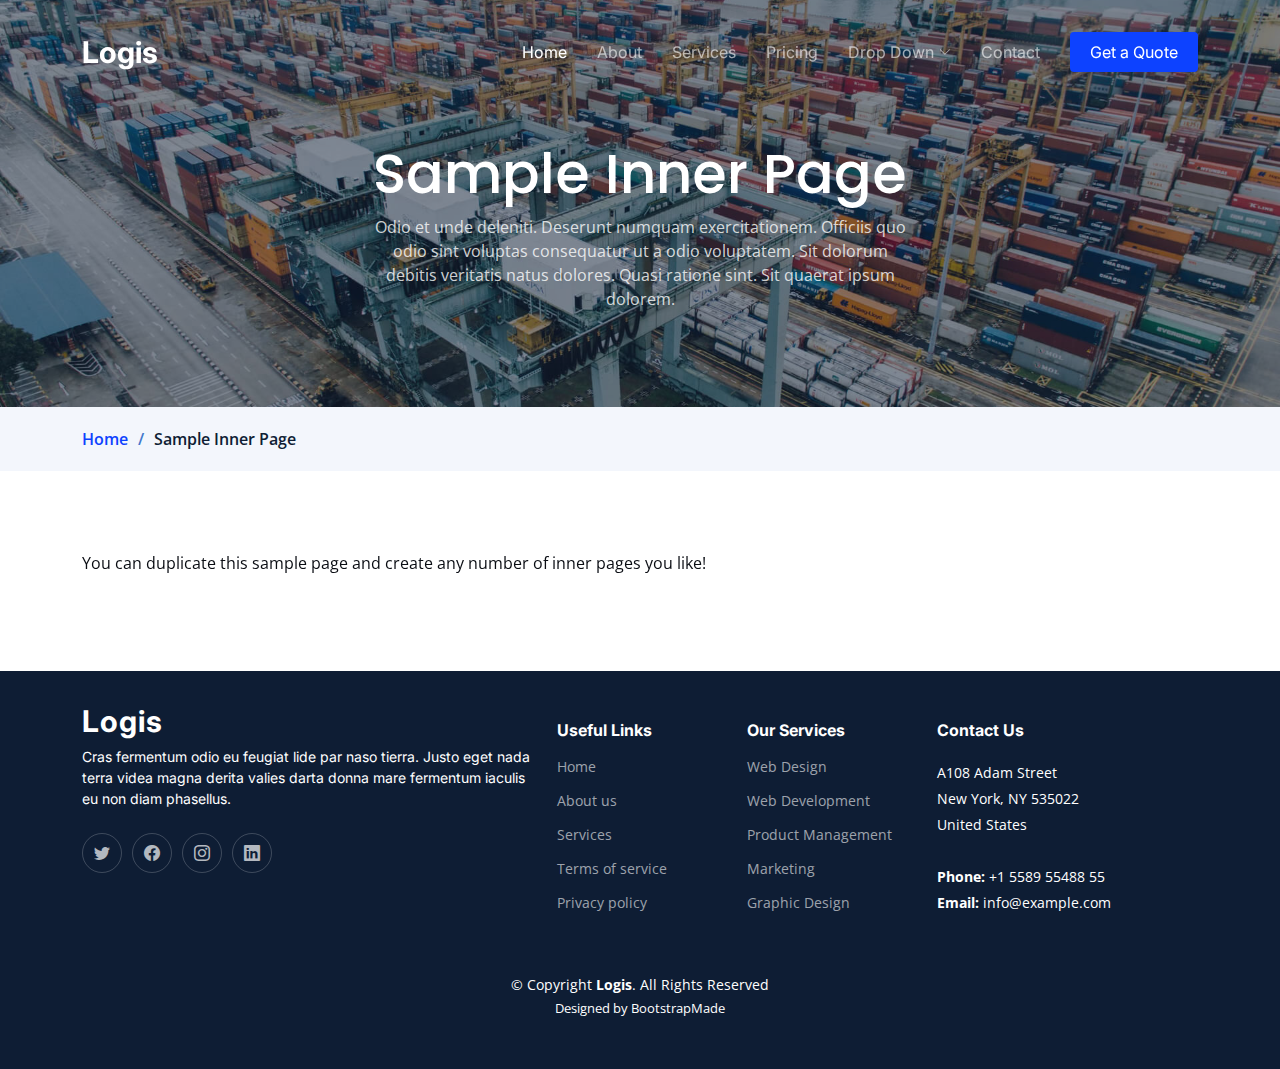
<file: sample-inner-page.html>
<!DOCTYPE html>
<html lang="en">

<head>
  <meta charset="utf-8">
  <meta content="width=device-width, initial-scale=1.0" name="viewport">

  <title>[Template] Sample Inner Page</title>
  <meta content="" name="description">
  <meta content="" name="keywords">

  <!-- Favicons -->
  <link href="assets/img/favicon.png" rel="icon">
  <link href="assets/img/apple-touch-icon.png" rel="apple-touch-icon">

  <!-- Google Fonts -->
  <link rel="preconnect" href="https://fonts.googleapis.com">
  <link rel="preconnect" href="https://fonts.gstatic.com" crossorigin>
  <link href="https://fonts.googleapis.com/css2?family=Open+Sans:ital,wght@0,300;0,400;0,500;0,600;0,700;1,300;1,400;1,600;1,700&family=Poppins:ital,wght@0,300;0,400;0,500;0,600;0,700;1,300;1,400;1,500;1,600;1,700&family=Inter:ital,wght@0,300;0,400;0,500;0,600;0,700;1,300;1,400;1,500;1,600;1,700&display=swap" rel="stylesheet">

  <!-- Vendor CSS Files -->
  <link href="assets/vendor/bootstrap/css/bootstrap.min.css" rel="stylesheet">
  <link href="assets/vendor/bootstrap-icons/bootstrap-icons.css" rel="stylesheet">
  <link href="assets/vendor/fontawesome-free/css/all.min.css" rel="stylesheet">
  <link href="assets/vendor/glightbox/css/glightbox.min.css" rel="stylesheet">
  <link href="assets/vendor/swiper/swiper-bundle.min.css" rel="stylesheet">
  <link href="assets/vendor/aos/aos.css" rel="stylesheet">

  <!-- Template Main CSS File -->
  <link href="assets/css/main.css" rel="stylesheet">

  <!-- =======================================================
  * Template Name: Logis - v1.1.0
  * Template URL: https://bootstrapmade.com/logis-bootstrap-logistics-website-template/
  * Author: BootstrapMade.com
  * License: https://bootstrapmade.com/license/
  ======================================================== -->
</head>

<body>

  <!-- ======= Header ======= -->
  <header id="header" class="header d-flex align-items-center fixed-top">
    <div class="container-fluid container-xl d-flex align-items-center justify-content-between">

      <a href="index.html" class="logo d-flex align-items-center">
        <!-- Uncomment the line below if you also wish to use an image logo -->
        <!-- <img src="assets/img/logo.png" alt=""> -->
        <h1>Logis</h1>
      </a>

      <i class="mobile-nav-toggle mobile-nav-show bi bi-list"></i>
      <i class="mobile-nav-toggle mobile-nav-hide d-none bi bi-x"></i>
      <nav id="navbar" class="navbar">
        <ul>
          <li><a href="index.html" class="active">Home</a></li>
          <li><a href="about.html">About</a></li>
          <li><a href="services.html">Services</a></li>
          <li><a href="pricing.html">Pricing</a></li>
          <li class="dropdown"><a href="#"><span>Drop Down</span> <i class="bi bi-chevron-down dropdown-indicator"></i></a>
            <ul>
              <li><a href="#">Drop Down 1</a></li>
              <li class="dropdown"><a href="#"><span>Deep Drop Down</span> <i class="bi bi-chevron-down dropdown-indicator"></i></a>
                <ul>
                  <li><a href="#">Deep Drop Down 1</a></li>
                  <li><a href="#">Deep Drop Down 2</a></li>
                  <li><a href="#">Deep Drop Down 3</a></li>
                  <li><a href="#">Deep Drop Down 4</a></li>
                  <li><a href="#">Deep Drop Down 5</a></li>
                </ul>
              </li>
              <li><a href="#">Drop Down 2</a></li>
              <li><a href="#">Drop Down 3</a></li>
              <li><a href="#">Drop Down 4</a></li>
            </ul>
          </li>
          <li><a href="contact.html">Contact</a></li>
          <li><a class="get-a-quote" href="get-a-quote.html">Get a Quote</a></li>
        </ul>
      </nav><!-- .navbar -->

    </div>
  </header><!-- End Header -->
  <!-- End Header -->

  <main id="main">

    <!-- ======= Breadcrumbs ======= -->
    <div class="breadcrumbs">
      <div class="page-header d-flex align-items-center" style="background-image: url('assets/img/page-header.jpg');">
        <div class="container position-relative">
          <div class="row d-flex justify-content-center">
            <div class="col-lg-6 text-center">
              <h2>Sample Inner Page</h2>
              <p>Odio et unde deleniti. Deserunt numquam exercitationem. Officiis quo odio sint voluptas consequatur ut a odio voluptatem. Sit dolorum debitis veritatis natus dolores. Quasi ratione sint. Sit quaerat ipsum dolorem.</p>
            </div>
          </div>
        </div>
      </div>
      <nav>
        <div class="container">
          <ol>
            <li><a href="index.html">Home</a></li>
            <li>Sample Inner Page</li>
          </ol>
        </div>
      </nav>
    </div><!-- End Breadcrumbs -->

    <section class="sample-page">
      <div class="container" data-aos="fade-up">
        <p>
          You can duplicate this sample page and create any number of inner pages you like!
        </p>
      </div>
    </section>

  </main><!-- End #main -->

  <!-- ======= Footer ======= -->
  <footer id="footer" class="footer">

    <div class="container">
      <div class="row gy-4">
        <div class="col-lg-5 col-md-12 footer-info">
          <a href="index.html" class="logo d-flex align-items-center">
            <span>Logis</span>
          </a>
          <p>Cras fermentum odio eu feugiat lide par naso tierra. Justo eget nada terra videa magna derita valies darta donna mare fermentum iaculis eu non diam phasellus.</p>
          <div class="social-links d-flex mt-4">
            <a href="#" class="twitter"><i class="bi bi-twitter"></i></a>
            <a href="#" class="facebook"><i class="bi bi-facebook"></i></a>
            <a href="#" class="instagram"><i class="bi bi-instagram"></i></a>
            <a href="#" class="linkedin"><i class="bi bi-linkedin"></i></a>
          </div>
        </div>

        <div class="col-lg-2 col-6 footer-links">
          <h4>Useful Links</h4>
          <ul>
            <li><a href="#">Home</a></li>
            <li><a href="#">About us</a></li>
            <li><a href="#">Services</a></li>
            <li><a href="#">Terms of service</a></li>
            <li><a href="#">Privacy policy</a></li>
          </ul>
        </div>

        <div class="col-lg-2 col-6 footer-links">
          <h4>Our Services</h4>
          <ul>
            <li><a href="#">Web Design</a></li>
            <li><a href="#">Web Development</a></li>
            <li><a href="#">Product Management</a></li>
            <li><a href="#">Marketing</a></li>
            <li><a href="#">Graphic Design</a></li>
          </ul>
        </div>

        <div class="col-lg-3 col-md-12 footer-contact text-center text-md-start">
          <h4>Contact Us</h4>
          <p>
            A108 Adam Street <br>
            New York, NY 535022<br>
            United States <br><br>
            <strong>Phone:</strong> +1 5589 55488 55<br>
            <strong>Email:</strong> info@example.com<br>
          </p>

        </div>

      </div>
    </div>

    <div class="container mt-4">
      <div class="copyright">
        &copy; Copyright <strong><span>Logis</span></strong>. All Rights Reserved
      </div>
      <div class="credits">
        <!-- All the links in the footer should remain intact. -->
        <!-- You can delete the links only if you purchased the pro version. -->
        <!-- Licensing information: https://bootstrapmade.com/license/ -->
        <!-- Purchase the pro version with working PHP/AJAX contact form: https://bootstrapmade.com/logis-bootstrap-logistics-website-template/ -->
        Designed by <a href="https://bootstrapmade.com/">BootstrapMade</a>
      </div>
    </div>

  </footer><!-- End Footer -->
  <!-- End Footer -->

  <a href="#" class="scroll-top d-flex align-items-center justify-content-center"><i class="bi bi-arrow-up-short"></i></a>

  <div id="preloader"></div>

  <!-- Vendor JS Files -->
  <script src="assets/vendor/bootstrap/js/bootstrap.bundle.min.js"></script>
  <script src="assets/vendor/purecounter/purecounter_vanilla.js"></script>
  <script src="assets/vendor/glightbox/js/glightbox.min.js"></script>
  <script src="assets/vendor/swiper/swiper-bundle.min.js"></script>
  <script src="assets/vendor/aos/aos.js"></script>
  <script src="assets/vendor/php-email-form/validate.js"></script>

  <!-- Template Main JS File -->
  <script src="assets/js/main.js"></script>

</body>

</html>
</file>
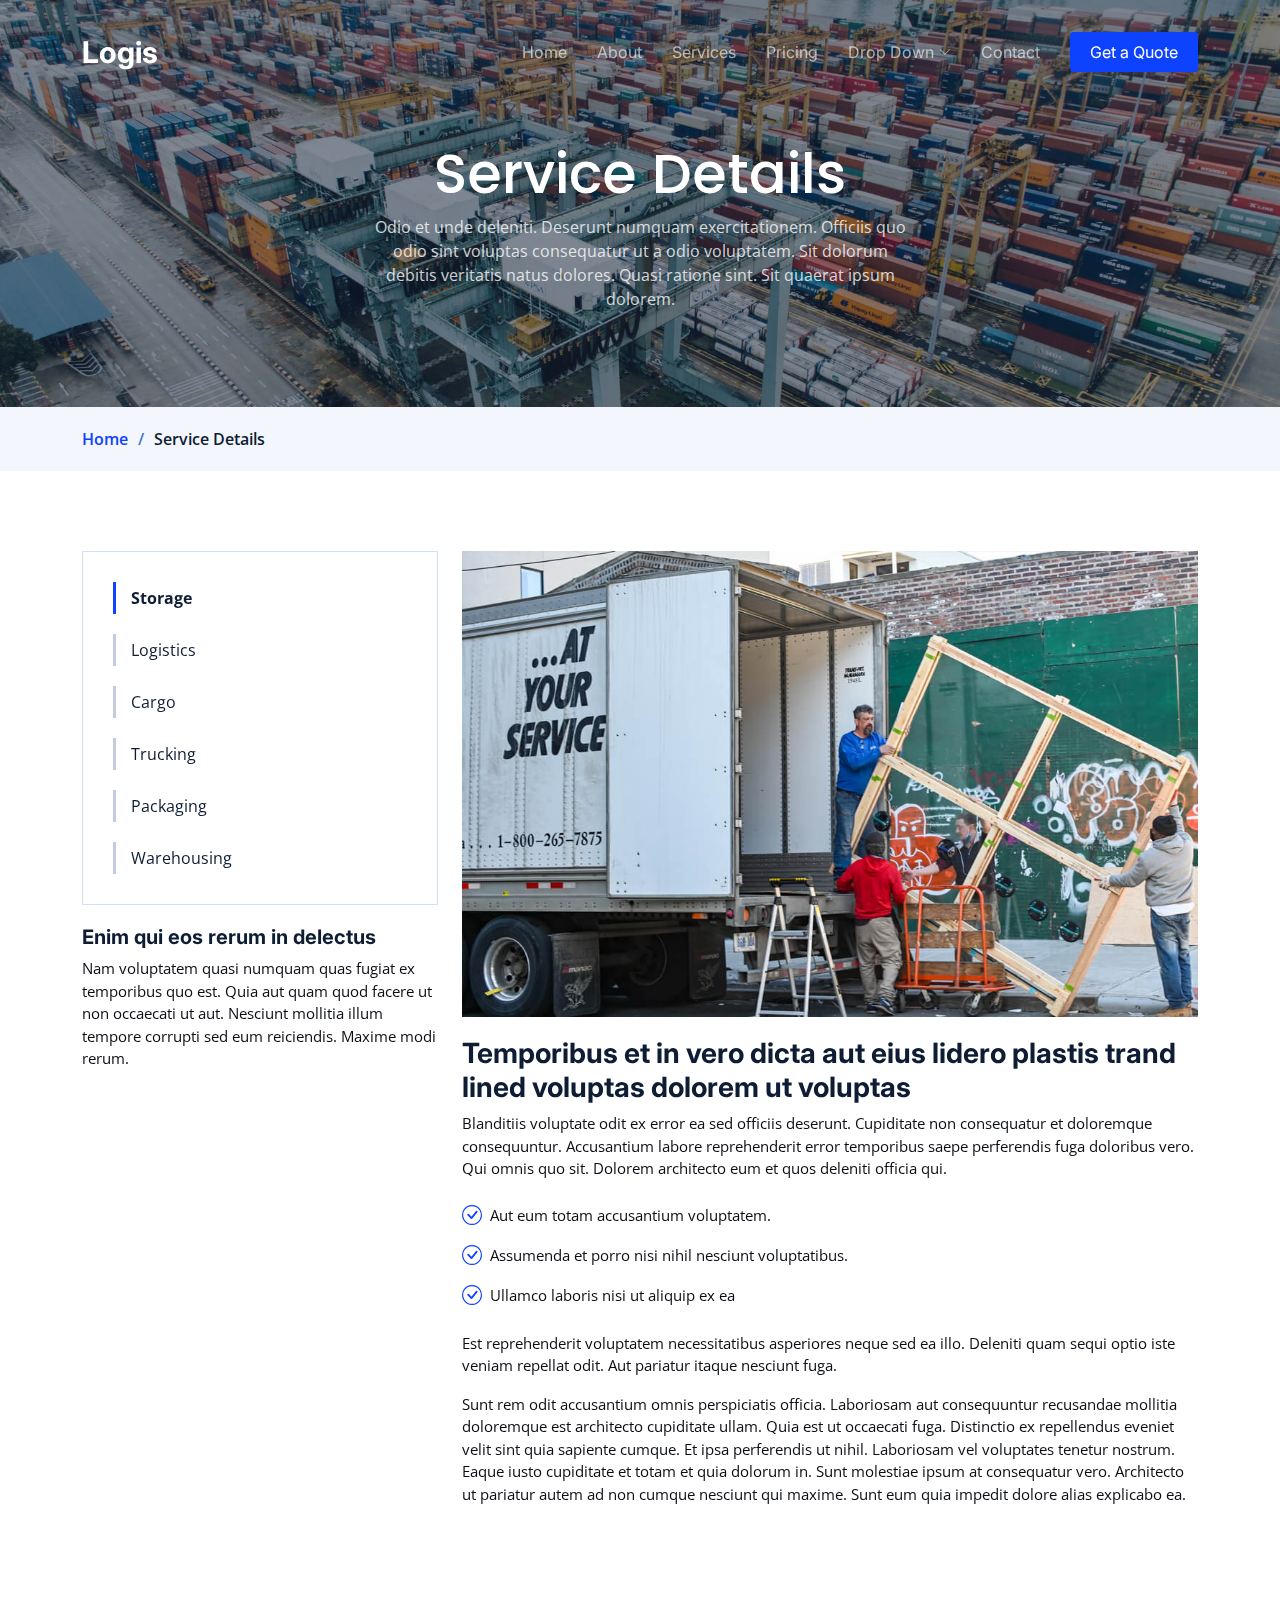
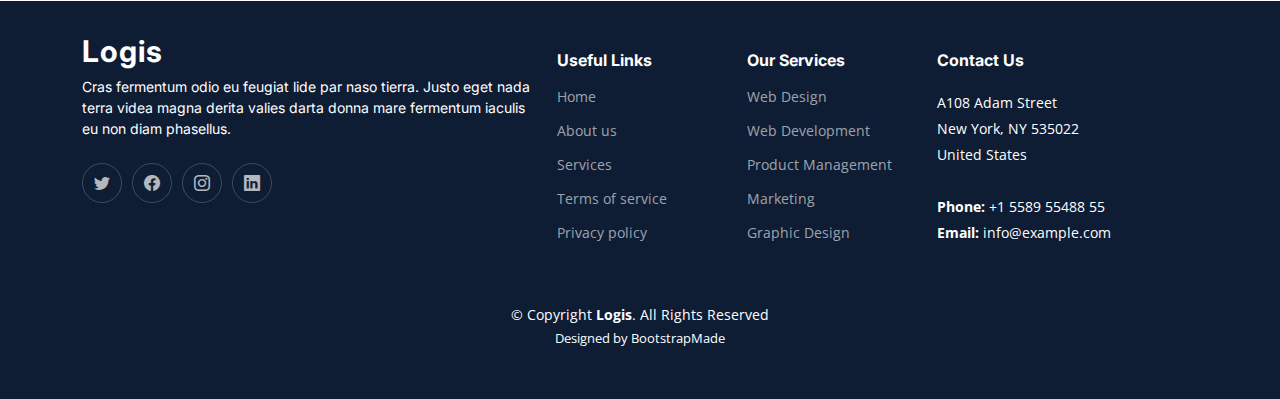
<file: service-details.html>
<!DOCTYPE html>
<html lang="en">

<head>
  <meta charset="utf-8">
  <meta content="width=device-width, initial-scale=1.0" name="viewport">

  <title>Service Details</title>
  <meta content="" name="description">
  <meta content="" name="keywords">

  <!-- Favicons -->
  <link href="assets/img/favicon.png" rel="icon">
  <link href="assets/img/apple-touch-icon.png" rel="apple-touch-icon">

  <!-- Google Fonts -->
  <link rel="preconnect" href="https://fonts.googleapis.com">
  <link rel="preconnect" href="https://fonts.gstatic.com" crossorigin>
  <link href="https://fonts.googleapis.com/css2?family=Open+Sans:ital,wght@0,300;0,400;0,500;0,600;0,700;1,300;1,400;1,600;1,700&family=Poppins:ital,wght@0,300;0,400;0,500;0,600;0,700;1,300;1,400;1,500;1,600;1,700&family=Inter:ital,wght@0,300;0,400;0,500;0,600;0,700;1,300;1,400;1,500;1,600;1,700&display=swap" rel="stylesheet">

  <!-- Vendor CSS Files -->
  <link href="assets/vendor/bootstrap/css/bootstrap.min.css" rel="stylesheet">
  <link href="assets/vendor/bootstrap-icons/bootstrap-icons.css" rel="stylesheet">
  <link href="assets/vendor/fontawesome-free/css/all.min.css" rel="stylesheet">
  <link href="assets/vendor/glightbox/css/glightbox.min.css" rel="stylesheet">
  <link href="assets/vendor/swiper/swiper-bundle.min.css" rel="stylesheet">
  <link href="assets/vendor/aos/aos.css" rel="stylesheet">

  <!-- Template Main CSS File -->
  <link href="assets/css/main.css" rel="stylesheet">

  <!-- =======================================================
  * Template Name: Logis - v1.1.0
  * Template URL: https://bootstrapmade.com/logis-bootstrap-logistics-website-template/
  * Author: BootstrapMade.com
  * License: https://bootstrapmade.com/license/
  ======================================================== -->
</head>

<body>

  <!-- ======= Header ======= -->
  <header id="header" class="header d-flex align-items-center fixed-top">
    <div class="container-fluid container-xl d-flex align-items-center justify-content-between">

      <a href="index.html" class="logo d-flex align-items-center">
        <!-- Uncomment the line below if you also wish to use an image logo -->
        <!-- <img src="assets/img/logo.png" alt=""> -->
        <h1>Logis</h1>
      </a>

      <i class="mobile-nav-toggle mobile-nav-show bi bi-list"></i>
      <i class="mobile-nav-toggle mobile-nav-hide d-none bi bi-x"></i>
      <nav id="navbar" class="navbar">
        <ul>
          <li><a href="index.html">Home</a></li>
          <li><a href="about.html">About</a></li>
          <li><a href="services.html">Services</a></li>
          <li><a href="pricing.html">Pricing</a></li>
          <li class="dropdown"><a href="#"><span>Drop Down</span> <i class="bi bi-chevron-down dropdown-indicator"></i></a>
            <ul>
              <li><a href="#">Drop Down 1</a></li>
              <li class="dropdown"><a href="#"><span>Deep Drop Down</span> <i class="bi bi-chevron-down dropdown-indicator"></i></a>
                <ul>
                  <li><a href="#">Deep Drop Down 1</a></li>
                  <li><a href="#">Deep Drop Down 2</a></li>
                  <li><a href="#">Deep Drop Down 3</a></li>
                  <li><a href="#">Deep Drop Down 4</a></li>
                  <li><a href="#">Deep Drop Down 5</a></li>
                </ul>
              </li>
              <li><a href="#">Drop Down 2</a></li>
              <li><a href="#">Drop Down 3</a></li>
              <li><a href="#">Drop Down 4</a></li>
            </ul>
          </li>
          <li><a href="contact.html">Contact</a></li>
          <li><a class="get-a-quote" href="get-a-quote.html">Get a Quote</a></li>
        </ul>
      </nav><!-- .navbar -->

    </div>
  </header><!-- End Header -->
  <!-- End Header -->

  <main id="main">

    <!-- ======= Breadcrumbs ======= -->
    <div class="breadcrumbs">
      <div class="page-header d-flex align-items-center" style="background-image: url('assets/img/page-header.jpg');">
        <div class="container position-relative">
          <div class="row d-flex justify-content-center">
            <div class="col-lg-6 text-center">
              <h2>Service Details</h2>
              <p>Odio et unde deleniti. Deserunt numquam exercitationem. Officiis quo odio sint voluptas consequatur ut a odio voluptatem. Sit dolorum debitis veritatis natus dolores. Quasi ratione sint. Sit quaerat ipsum dolorem.</p>
            </div>
          </div>
        </div>
      </div>
      <nav>
        <div class="container">
          <ol>
            <li><a href="index.html">Home</a></li>
            <li>Service Details</li>
          </ol>
        </div>
      </nav>
    </div><!-- End Breadcrumbs -->

    <!-- ======= Service Details Section ======= -->
    <section id="service-details" class="service-details">
      <div class="container" data-aos="fade-up">

        <div class="row gy-4">

          <div class="col-lg-4">
            <div class="services-list">
              <a href="#" class="active">Storage</a>
              <a href="#">Logistics</a>
              <a href="#">Cargo</a>
              <a href="#">Trucking</a>
              <a href="#">Packaging</a>
              <a href="#">Warehousing</a>
            </div>

            <h4>Enim qui eos rerum in delectus</h4>
            <p>Nam voluptatem quasi numquam quas fugiat ex temporibus quo est. Quia aut quam quod facere ut non occaecati ut aut. Nesciunt mollitia illum tempore corrupti sed eum reiciendis. Maxime modi rerum.</p>
          </div>

          <div class="col-lg-8">
            <img src="assets/img/service-details.jpg" alt="" class="img-fluid services-img">
            <h3>Temporibus et in vero dicta aut eius lidero plastis trand lined voluptas dolorem ut voluptas</h3>
            <p>
              Blanditiis voluptate odit ex error ea sed officiis deserunt. Cupiditate non consequatur et doloremque consequuntur. Accusantium labore reprehenderit error temporibus saepe perferendis fuga doloribus vero. Qui omnis quo sit. Dolorem architecto eum et quos deleniti officia qui.
            </p>
            <ul>
              <li><i class="bi bi-check-circle"></i> <span>Aut eum totam accusantium voluptatem.</span></li>
              <li><i class="bi bi-check-circle"></i> <span>Assumenda et porro nisi nihil nesciunt voluptatibus.</span></li>
              <li><i class="bi bi-check-circle"></i> <span>Ullamco laboris nisi ut aliquip ex ea</span></li>
            </ul>
            <p>
              Est reprehenderit voluptatem necessitatibus asperiores neque sed ea illo. Deleniti quam sequi optio iste veniam repellat odit. Aut pariatur itaque nesciunt fuga.
            </p>
            <p>
              Sunt rem odit accusantium omnis perspiciatis officia. Laboriosam aut consequuntur recusandae mollitia doloremque est architecto cupiditate ullam. Quia est ut occaecati fuga. Distinctio ex repellendus eveniet velit sint quia sapiente cumque. Et ipsa perferendis ut nihil. Laboriosam vel voluptates tenetur nostrum. Eaque iusto cupiditate et totam et quia dolorum in. Sunt molestiae ipsum at consequatur vero. Architecto ut pariatur autem ad non cumque nesciunt qui maxime. Sunt eum quia impedit dolore alias explicabo ea.
            </p>
          </div>

        </div>

      </div>
    </section><!-- End Service Details Section -->

  </main><!-- End #main -->

  <!-- ======= Footer ======= -->
  <footer id="footer" class="footer">

    <div class="container">
      <div class="row gy-4">
        <div class="col-lg-5 col-md-12 footer-info">
          <a href="index.html" class="logo d-flex align-items-center">
            <span>Logis</span>
          </a>
          <p>Cras fermentum odio eu feugiat lide par naso tierra. Justo eget nada terra videa magna derita valies darta donna mare fermentum iaculis eu non diam phasellus.</p>
          <div class="social-links d-flex mt-4">
            <a href="#" class="twitter"><i class="bi bi-twitter"></i></a>
            <a href="#" class="facebook"><i class="bi bi-facebook"></i></a>
            <a href="#" class="instagram"><i class="bi bi-instagram"></i></a>
            <a href="#" class="linkedin"><i class="bi bi-linkedin"></i></a>
          </div>
        </div>

        <div class="col-lg-2 col-6 footer-links">
          <h4>Useful Links</h4>
          <ul>
            <li><a href="#">Home</a></li>
            <li><a href="#">About us</a></li>
            <li><a href="#">Services</a></li>
            <li><a href="#">Terms of service</a></li>
            <li><a href="#">Privacy policy</a></li>
          </ul>
        </div>

        <div class="col-lg-2 col-6 footer-links">
          <h4>Our Services</h4>
          <ul>
            <li><a href="#">Web Design</a></li>
            <li><a href="#">Web Development</a></li>
            <li><a href="#">Product Management</a></li>
            <li><a href="#">Marketing</a></li>
            <li><a href="#">Graphic Design</a></li>
          </ul>
        </div>

        <div class="col-lg-3 col-md-12 footer-contact text-center text-md-start">
          <h4>Contact Us</h4>
          <p>
            A108 Adam Street <br>
            New York, NY 535022<br>
            United States <br><br>
            <strong>Phone:</strong> +1 5589 55488 55<br>
            <strong>Email:</strong> info@example.com<br>
          </p>

        </div>

      </div>
    </div>

    <div class="container mt-4">
      <div class="copyright">
        &copy; Copyright <strong><span>Logis</span></strong>. All Rights Reserved
      </div>
      <div class="credits">
        <!-- All the links in the footer should remain intact. -->
        <!-- You can delete the links only if you purchased the pro version. -->
        <!-- Licensing information: https://bootstrapmade.com/license/ -->
        <!-- Purchase the pro version with working PHP/AJAX contact form: https://bootstrapmade.com/logis-bootstrap-logistics-website-template/ -->
        Designed by <a href="https://bootstrapmade.com/">BootstrapMade</a>
      </div>
    </div>

  </footer><!-- End Footer -->
  <!-- End Footer -->

  <a href="#" class="scroll-top d-flex align-items-center justify-content-center"><i class="bi bi-arrow-up-short"></i></a>

  <div id="preloader"></div>

  <!-- Vendor JS Files -->
  <script src="assets/vendor/bootstrap/js/bootstrap.bundle.min.js"></script>
  <script src="assets/vendor/purecounter/purecounter_vanilla.js"></script>
  <script src="assets/vendor/glightbox/js/glightbox.min.js"></script>
  <script src="assets/vendor/swiper/swiper-bundle.min.js"></script>
  <script src="assets/vendor/aos/aos.js"></script>
  <script src="assets/vendor/php-email-form/validate.js"></script>

  <!-- Template Main JS File -->
  <script src="assets/js/main.js"></script>

</body>

</html>
</file>
<file: assets/css/main.css>
/**
* Template Name: Logis - v1.1.0
* Template URL: https://bootstrapmade.com/logis-bootstrap-logistics-website-template/
* Author: BootstrapMade.com
* License: https://bootstrapmade.com/license/
*/

/*--------------------------------------------------------------
# Set main reusable colors and fonts using CSS variables
# Learn more about CSS variables at https://developer.mozilla.org/en-US/docs/Web/CSS/Using_CSS_custom_properties
--------------------------------------------------------------*/
/* Fonts */
:root {
  --font-default: "Open Sans", system-ui, -apple-system, "Segoe UI", Roboto, "Helvetica Neue", Arial, "Noto Sans", "Liberation Sans", sans-serif, "Apple Color Emoji", "Segoe UI Emoji", "Segoe UI Symbol", "Noto Color Emoji";
  --font-primary: "Inter", sans-serif;
  --font-secondary: "Poppins", sans-serif;
}

/* Colors */
:root {
  --color-default: #0a0d13;
  --color-primary: #0d42ff;
  --color-secondary: #0e1d34;
}

/* Smooth scroll behavior */
:root {
  scroll-behavior: smooth;
}

/*--------------------------------------------------------------
# General
--------------------------------------------------------------*/
body {
  font-family: var(--font-default);
  color: var(--color-default);
}

a {
  color: var(--color-primary);
  text-decoration: none;
}

a:hover {
  color: #406aff;
  text-decoration: none;
}

h1,
h2,
h3,
h4,
h5,
h6 {
  font-family: var(--font-primary);
}

/*--------------------------------------------------------------
# Sections & Section Header
--------------------------------------------------------------*/
section {
  padding: 80px 0;
  overflow: hidden;
}

.section-header {
  text-align: center;
  padding: 30px 0;
  position: relative;
}

.section-header h2 {
  font-size: 32px;
  font-weight: 700;
  text-transform: uppercase;
  margin-bottom: 20px;
  padding-bottom: 0;
  color: #001973;
  position: relative;
  z-index: 2;
  margin-bottom: 20px;
  padding-bottom: 20px;
  position: relative;
}

.section-header h2:after {
  content: "";
  position: absolute;
  display: block;
  width: 50px;
  height: 3px;
  background: var(--color-primary);
  left: 0;
  right: 0;
  bottom: 0;
  margin: auto;
}

.section-header span {
  position: absolute;
  top: 46px;
  color: rgba(14, 29, 52, 0.06);
  left: 0;
  right: 0;
  z-index: 1;
  font-weight: 700;
  font-size: 56px;
  text-transform: uppercase;
  line-height: 0;
}

.section-header p {
  margin-bottom: 0;
  position: relative;
  z-index: 2;
}

@media (max-width: 640px) {
  .section-header h2 {
    font-size: 28px;
    margin-bottom: 15px;
  }

  .section-header span {
    font-size: 38px;
  }
}

/*--------------------------------------------------------------
# Breadcrumbs
--------------------------------------------------------------*/
.breadcrumbs .page-header {
  padding: 140px 0 80px 0;
  position: relative;
  background-size: cover;
  background-position: center;
  background-repeat: no-repeat;
}

.breadcrumbs .page-header:before {
  content: "";
  background-color: rgba(14, 29, 52, 0.5);
  position: absolute;
  inset: 0;
}

.breadcrumbs .page-header h2 {
  font-size: 56px;
  font-weight: 500;
  color: #fff;
  font-family: var(--font-secondary);
}

.breadcrumbs .page-header p {
  color: rgba(255, 255, 255, 0.8);
}

.breadcrumbs nav {
  background-color: #f3f6fc;
  padding: 20px 0;
}

.breadcrumbs nav ol {
  display: flex;
  flex-wrap: wrap;
  list-style: none;
  margin: 0;
  padding: 0;
  font-size: 16px;
  font-weight: 600;
  color: var(--color-secondary);
}

.breadcrumbs nav ol a {
  color: var(--color-primary);
  transition: 0.3s;
}

.breadcrumbs nav ol a:hover {
  text-decoration: underline;
}

.breadcrumbs nav ol li+li {
  padding-left: 10px;
}

.breadcrumbs nav ol li+li::before {
  display: inline-block;
  padding-right: 10px;
  color: #4278cc;
  content: "/";
}

/*--------------------------------------------------------------
# Scroll top button
--------------------------------------------------------------*/
.scroll-top {
  position: fixed;
  visibility: hidden;
  opacity: 0;
  right: 15px;
  bottom: 15px;
  z-index: 99999;
  background: var(--color-primary);
  width: 40px;
  height: 40px;
  border-radius: 4px;
  transition: all 0.4s;
}

.scroll-top i {
  font-size: 24px;
  color: #fff;
  line-height: 0;
}

.scroll-top:hover {
  background: rgba(13, 66, 255, 0.8);
  color: #fff;
}

.scroll-top.active {
  visibility: visible;
  opacity: 1;
}

/*--------------------------------------------------------------
# Preloader
--------------------------------------------------------------*/
#preloader {
  position: fixed;
  inset: 0;
  z-index: 9999;
  overflow: hidden;
  background: #fff;
  transition: all 0.6s ease-out;
  width: 100%;
  height: 100vh;
}

#preloader:before,
#preloader:after {
  content: "";
  position: absolute;
  border: 4px solid var(--color-primary);
  border-radius: 50%;
  -webkit-animation: animate-preloader 2s cubic-bezier(0, 0.2, 0.8, 1) infinite;
  animation: animate-preloader 2s cubic-bezier(0, 0.2, 0.8, 1) infinite;
}

#preloader:after {
  -webkit-animation-delay: -0.5s;
  animation-delay: -0.5s;
}

@-webkit-keyframes animate-preloader {
  0% {
    width: 10px;
    height: 10px;
    top: calc(50% - 5px);
    left: calc(50% - 5px);
    opacity: 1;
  }

  100% {
    width: 72px;
    height: 72px;
    top: calc(50% - 36px);
    left: calc(50% - 36px);
    opacity: 0;
  }
}

@keyframes animate-preloader {
  0% {
    width: 10px;
    height: 10px;
    top: calc(50% - 5px);
    left: calc(50% - 5px);
    opacity: 1;
  }

  100% {
    width: 72px;
    height: 72px;
    top: calc(50% - 36px);
    left: calc(50% - 36px);
    opacity: 0;
  }
}

/*--------------------------------------------------------------
# Disable aos animation delay on mobile devices
--------------------------------------------------------------*/
@media screen and (max-width: 768px) {
  [data-aos-delay] {
    transition-delay: 0 !important;
  }
}

/*--------------------------------------------------------------
# Header
--------------------------------------------------------------*/
.header {
  transition: all 0.5s;
  z-index: 997;
  padding: 30px 0;
}

.header.sticked {
  background: rgba(14, 29, 52, 0.9);
  padding: 15px 0;
  box-shadow: 0px 2px 20px rgba(14, 29, 52, 0.1);
}

.header .logo img {
  max-height: 40px;
  margin-right: 6px;
}

.header .logo h1 {
  font-size: 30px;
  margin: 0;
  font-weight: 700;
  color: #fff;
  font-family: var(--font-primary);
}

/*--------------------------------------------------------------
# Desktop Navigation
--------------------------------------------------------------*/
@media (min-width: 1280px) {
  .navbar {
    padding: 0;
  }

  .navbar ul {
    margin: 0;
    padding: 0;
    display: flex;
    list-style: none;
    align-items: center;
  }

  .navbar li {
    position: relative;
  }

  .navbar a,
  .navbar a:focus {
    display: flex;
    align-items: center;
    justify-content: space-between;
    padding: 10px 0 10px 30px;
    font-family: var(--font-primary);
    font-size: 16px;
    font-weight: 400;
    color: rgba(255, 255, 255, 0.6);
    white-space: nowrap;
    transition: 0.3s;
  }

  .navbar a i,
  .navbar a:focus i {
    font-size: 12px;
    line-height: 0;
    margin-left: 5px;
  }

  .navbar a:hover,
  .navbar .active,
  .navbar .active:focus,
  .navbar li:hover>a {
    color: #fff;
  }

  .navbar .get-a-quote,
  .navbar .get-a-quote:focus {
    background: var(--color-primary);
    padding: 8px 20px;
    margin-left: 30px;
    border-radius: 4px;
    color: #fff;
  }

  .navbar .get-a-quote:hover,
  .navbar .get-a-quote:focus:hover {
    color: #fff;
    background: #2756ff;
  }

  .navbar .dropdown ul {
    display: block;
    position: absolute;
    left: 14px;
    top: calc(100% + 30px);
    margin: 0;
    padding: 10px 0;
    z-index: 99;
    opacity: 0;
    visibility: hidden;
    background: #fff;
    box-shadow: 0px 0px 30px rgba(127, 137, 161, 0.25);
    transition: 0.3s;
    border-radius: 4px;
  }

  .navbar .dropdown ul li {
    min-width: 200px;
  }

  .navbar .dropdown ul a {
    padding: 10px 20px;
    font-size: 15px;
    text-transform: none;
    font-weight: 400;
    color: var(--color-secondary);
  }

  .navbar .dropdown ul a i {
    font-size: 12px;
  }

  .navbar .dropdown ul a:hover,
  .navbar .dropdown ul .active:hover,
  .navbar .dropdown ul li:hover>a {
    color: var(--color-primary);
  }

  .navbar .dropdown:hover>ul {
    opacity: 1;
    top: 100%;
    visibility: visible;
  }

  .navbar .dropdown .dropdown ul {
    top: 0;
    left: calc(100% - 30px);
    visibility: hidden;
  }

  .navbar .dropdown .dropdown:hover>ul {
    opacity: 1;
    top: 0;
    left: 100%;
    visibility: visible;
  }
}

@media (min-width: 1280px) and (max-width: 1366px) {
  .navbar .dropdown .dropdown ul {
    left: -90%;
  }

  .navbar .dropdown .dropdown:hover>ul {
    left: -100%;
  }
}

@media (min-width: 1280px) {

  .mobile-nav-show,
  .mobile-nav-hide {
    display: none;
  }
}

/*--------------------------------------------------------------
# Mobile Navigation
--------------------------------------------------------------*/
@media (max-width: 1279px) {
  .navbar {
    position: fixed;
    top: 0;
    right: -100%;
    width: 100%;
    max-width: 400px;
    bottom: 0;
    transition: 0.3s;
    z-index: 9997;
  }

  .navbar ul {
    position: absolute;
    inset: 0;
    padding: 50px 0 10px 0;
    margin: 0;
    background: rgba(14, 29, 52, 0.9);
    overflow-y: auto;
    transition: 0.3s;
    z-index: 9998;
  }

  .navbar a,
  .navbar a:focus {
    display: flex;
    align-items: center;
    justify-content: space-between;
    padding: 12px 20px;
    font-family: var(--font-primary);
    font-size: 16px;
    font-weight: 500;
    color: rgba(255, 255, 255, 0.7);
    white-space: nowrap;
    transition: 0.3s;
  }

  .navbar a i,
  .navbar a:focus i {
    font-size: 12px;
    line-height: 0;
    margin-left: 5px;
  }

  .navbar a:hover,
  .navbar .active,
  .navbar .active:focus,
  .navbar li:hover>a {
    color: #fff;
  }

  .navbar .get-a-quote,
  .navbar .get-a-quote:focus {
    background: var(--color-primary);
    padding: 8px 20px;
    border-radius: 4px;
    margin: 15px;
    color: #fff;
  }

  .navbar .get-a-quote:hover,
  .navbar .get-a-quote:focus:hover {
    color: #fff;
    background: rgba(13, 66, 255, 0.8);
  }

  .navbar .dropdown ul,
  .navbar .dropdown .dropdown ul {
    position: static;
    display: none;
    padding: 10px 0;
    margin: 10px 20px;
    transition: all 0.5s ease-in-out;
    border: 1px solid #19335c;
  }

  .navbar .dropdown>.dropdown-active,
  .navbar .dropdown .dropdown>.dropdown-active {
    display: block;
  }

  .mobile-nav-show {
    color: #fff;
    font-size: 28px;
    cursor: pointer;
    line-height: 0;
    transition: 0.5s;
    z-index: 9999;
    margin-right: 10px;
  }

  .mobile-nav-hide {
    color: #fff;
    font-size: 32px;
    cursor: pointer;
    line-height: 0;
    transition: 0.5s;
    position: fixed;
    right: 20px;
    top: 20px;
    z-index: 9999;
  }

  .mobile-nav-active {
    overflow: hidden;
  }

  .mobile-nav-active .navbar {
    right: 0;
  }

  .mobile-nav-active .navbar:before {
    content: "";
    position: fixed;
    inset: 0;
    background: rgba(14, 29, 52, 0.8);
    z-index: 9996;
  }
}

/*--------------------------------------------------------------
# Featured Services Section
--------------------------------------------------------------*/
.featured-services .service-item {
  position: relative;
  height: 100%;
  margin-bottom: 20px;
}

.featured-services .service-item .icon {
  margin-right: 20px;
}

.featured-services .service-item .icon i {
  color: #001f8d;
  font-size: 48px;
  transition: 0.3s;
}

.featured-services .service-item:hover .icon {
  background: #fff;
}

.featured-services .service-item:hover .icon i {
  color: var(--color-primary);
}

.featured-services .service-item .title {
  font-weight: 700;
  margin-bottom: 10px;
  font-size: 20px;
  color: var(--color-secondary);
  transition: 0.3s;
}

.featured-services .service-item .description {
  font-size: 15px;
  color: #132848;
  margin-bottom: 10px;
}

.featured-services .service-item .readmore {
  display: flex;
  align-items: center;
  color: var(--color-secondary);
  transition: 0.3s;
  font-weight: 700;
  font-size: 14px;
}

.featured-services .service-item .readmore i {
  margin-left: 8px;
}

.featured-services .service-item:hover .title,
.featured-services .service-item:hover .readmore,
.featured-services .service-item:hover .icon i {
  color: var(--color-primary);
}

/*--------------------------------------------------------------
# About Us Section
--------------------------------------------------------------*/
.about .content h3 {
  font-weight: 700;
  font-size: 32px;
  font-family: var(--font-secondary);
  color: #001f8d;
}

.about .content ul {
  list-style: none;
  padding: 0;
}

.about .content ul li {
  display: flex;
  align-items: flex-start;
  margin-top: 40px;
}

.about .content ul i {
  flex-shrink: 0;
  font-size: 48px;
  color: var(--color-primary);
  margin-right: 20px;
  line-height: 0;
}

.about .content ul h5 {
  font-size: 18px;
  font-weight: 700;
  color: #19335c;
}

.about .content ul p {
  font-size: 15px;
}

.about .content p:last-child {
  margin-bottom: 0;
}

.about .play-btn {
  width: 94px;
  height: 94px;
  background: radial-gradient(var(--color-primary) 50%, rgba(13, 66, 255, 0.4) 52%);
  border-radius: 50%;
  display: block;
  position: absolute;
  left: calc(50% - 47px);
  top: calc(50% - 47px);
  overflow: hidden;
}

.about .play-btn:before {
  content: "";
  position: absolute;
  width: 120px;
  height: 120px;
  -webkit-animation-delay: 0s;
  animation-delay: 0s;
  -webkit-animation: pulsate-btn 2s;
  animation: pulsate-btn 2s;
  -webkit-animation-direction: forwards;
  animation-direction: forwards;
  -webkit-animation-iteration-count: infinite;
  animation-iteration-count: infinite;
  -webkit-animation-timing-function: steps;
  animation-timing-function: steps;
  opacity: 1;
  border-radius: 50%;
  border: 5px solid rgba(13, 66, 255, 0.7);
  top: -15%;
  left: -15%;
  background: rgba(198, 16, 0, 0);
}

.about .play-btn:after {
  content: "";
  position: absolute;
  left: 50%;
  top: 50%;
  transform: translateX(-40%) translateY(-50%);
  width: 0;
  height: 0;
  border-top: 10px solid transparent;
  border-bottom: 10px solid transparent;
  border-left: 15px solid #fff;
  z-index: 100;
  transition: all 400ms cubic-bezier(0.55, 0.055, 0.675, 0.19);
}

.about .play-btn:hover:before {
  content: "";
  position: absolute;
  left: 50%;
  top: 50%;
  transform: translateX(-40%) translateY(-50%);
  width: 0;
  height: 0;
  border: none;
  border-top: 10px solid transparent;
  border-bottom: 10px solid transparent;
  border-left: 15px solid #fff;
  z-index: 200;
  -webkit-animation: none;
  animation: none;
  border-radius: 0;
}

.about .play-btn:hover:after {
  border-left: 15px solid var(--color-primary);
  transform: scale(20);
}

@-webkit-keyframes pulsate-btn {
  0% {
    transform: scale(0.6, 0.6);
    opacity: 1;
  }

  100% {
    transform: scale(1, 1);
    opacity: 0;
  }
}

@keyframes pulsate-btn {
  0% {
    transform: scale(0.6, 0.6);
    opacity: 1;
  }

  100% {
    transform: scale(1, 1);
    opacity: 0;
  }
}

/*--------------------------------------------------------------
# Services Section
--------------------------------------------------------------*/
.services .card {
  border: 1px solid rgba(14, 29, 52, 0.15);
  background: #fff;
  position: relative;
  border-radius: 0;
  height: 100%;
}

.services .card .card-img {
  overflow: hidden;
  margin-bottom: 15px;
  border-radius: 0;
}

.services .card .card-img img {
  transition: 0.3s ease-in-out;
}

.services .card h3 {
  font-weight: 700;
  font-size: 18px;
  margin-bottom: 5px;
  padding: 10px 30px;
  text-transform: uppercase;
}

.services .card a {
  color: #001973;
  transition: 0.3;
}

.services .card a:hover {
  color: var(--color-primary);
}

.services .card p {
  padding: 0 30px;
  margin-bottom: 30px;
  color: var(--color-secondary);
  font-size: 15px;
}

.services .card:hover .card-img img {
  transform: scale(1.1);
}

/*--------------------------------------------------------------
# Call To Action Section
--------------------------------------------------------------*/
.call-to-action {
  background: linear-gradient(rgba(14, 29, 52, 0.6), rgba(14, 29, 52, 0.8)), url("../img/calltoaction.jpg") center center;
  background-size: cover;
  padding: 100px 0;
}

@media (min-width: 1365px) {
  .call-to-action {
    background-attachment: fixed;
  }
}

.call-to-action h3 {
  color: #fff;
  font-size: 28px;
  font-weight: 700;
}

.call-to-action p {
  color: #fff;
}

.call-to-action .cta-btn {
  font-family: var(--font-primary);
  font-weight: 500;
  font-size: 16px;
  letter-spacing: 1px;
  display: inline-block;
  padding: 12px 40px;
  border-radius: 5px;
  transition: 0.5s;
  margin: 10px;
  border: 2px solid #fff;
  color: #fff;
}

.call-to-action .cta-btn:hover {
  background: var(--color-primary);
  border: 2px solid var(--color-primary);
}

/*--------------------------------------------------------------
# Features Section
--------------------------------------------------------------*/
.features {
  padding-top: 80px;
}

.features .features-item+.features-item {
  margin-top: 100px;
}

@media (max-width: 640px) {
  .features .features-item+.features-item {
    margin-top: 40px;
  }
}

.features .features-item h3 {
  font-weight: 600;
  font-size: 26px;
  color: #001973;
}

.features .features-item ul {
  list-style: none;
  padding: 0;
}

.features .features-item ul li {
  padding-bottom: 10px;
}

.features .features-item ul li:last-child {
  padding-bottom: 0;
}

.features .features-item ul i {
  font-size: 20px;
  padding-right: 4px;
  color: var(--color-primary);
}

.features .features-item p:last-child {
  margin-bottom: 0;
}

/*--------------------------------------------------------------
# Pricing Section
--------------------------------------------------------------*/
.pricing .pricing-item {
  padding: 60px 40px;
  box-shadow: 0 3px 20px -2px rgba(108, 117, 125, 0.15);
  background: #fff;
  height: 100%;
  border-top: 4px solid #fff;
  border-radius: 5px;
}

.pricing h3 {
  font-weight: 600;
  margin-bottom: 15px;
  font-size: 20px;
  color: var(--color-secondary);
}

.pricing h4 {
  font-size: 48px;
  color: var(--color-primary);
  font-weight: 400;
  font-family: var(--font-primary);
  margin-bottom: 25px;
}

.pricing h4 sup {
  font-size: 28px;
}

.pricing h4 span {
  color: rgba(108, 117, 125, 0.8);
  font-size: 18px;
}

.pricing ul {
  padding: 20px 0;
  list-style: none;
  color: #6c757d;
  text-align: left;
  line-height: 20px;
}

.pricing ul li {
  padding: 10px 0;
  display: flex;
  align-items: center;
}

.pricing ul i {
  color: #059652;
  font-size: 24px;
  padding-right: 3px;
}

.pricing ul .na {
  color: rgba(108, 117, 125, 0.5);
}

.pricing ul .na i {
  color: rgba(108, 117, 125, 0.5);
}

.pricing ul .na span {
  text-decoration: line-through;
}

.pricing .buy-btn {
  display: inline-block;
  padding: 12px 35px;
  border-radius: 4px;
  color: var(--color-primary);
  transition: none;
  font-size: 16px;
  font-weight: 500;
  font-family: var(--font-primary);
  transition: 0.3s;
  border: 1px solid var(--color-primary);
}

.pricing .buy-btn:hover {
  background: var(--color-primary);
  color: #fff;
}

.pricing .featured {
  border-top-color: var(--color-primary);
}

.pricing .featured .buy-btn {
  background: var(--color-primary);
  color: #fff;
}

@media (max-width: 992px) {
  .pricing .box {
    max-width: 60%;
    margin: 0 auto 30px auto;
  }
}

@media (max-width: 767px) {
  .pricing .box {
    max-width: 80%;
    margin: 0 auto 30px auto;
  }
}

@media (max-width: 420px) {
  .pricing .box {
    max-width: 100%;
    margin: 0 auto 30px auto;
  }
}

/*--------------------------------------------------------------
# Frequently Asked Questions Section
--------------------------------------------------------------*/
.faq {
  padding-top: 80px;
}

.faq .accordion-item {
  border: 0;
  margin-bottom: 10px;
}

.faq .accordion-collapse {
  border: 0;
}

.faq .accordion-button {
  padding: 15px 30px 20px 60px;
  font-weight: 600;
  border: 0;
  font-size: 18px;
  color: var(--color-default);
  text-align: left;
  background: rgba(14, 29, 52, 0.03);
  border-radius: 5px;
}

.faq .accordion-button:focus {
  box-shadow: none;
}

.faq .accordion-button:not(.collapsed) {
  color: var(--color-primary);
  border-bottom: 0;
  box-shadow: none;
}

.faq .question-icon {
  position: absolute;
  top: 14px;
  left: 25px;
  font-size: 20px;
  color: var(--color-primary);
}

.faq .accordion-button:after {
  position: absolute;
  right: 15px;
  top: 15px;
}

.faq .accordion-body {
  padding: 0 30px 25px 60px;
  border: 0;
  background: rgba(14, 29, 52, 0.03);
  border-radius: 5px;
}

/*--------------------------------------------------------------
# Testimonials Section
--------------------------------------------------------------*/
.testimonials {
  padding: 80px 0;
  background: url("../img/testimonials-bg.jpg") no-repeat;
  background-position: center center;
  background-size: cover;
  position: relative;
}

.testimonials::before {
  content: "";
  position: absolute;
  inset: 0;
  background: rgba(14, 29, 52, 0.7);
}

.testimonials .section-header {
  margin-bottom: 40px;
}

.testimonials .testimonials-carousel,
.testimonials .testimonials-slider {
  overflow: hidden;
}

.testimonials .testimonial-item {
  text-align: center;
  color: #fff;
}

.testimonials .testimonial-item .testimonial-img {
  width: 100px;
  border-radius: 50%;
  border: 6px solid rgba(255, 255, 255, 0.15);
  margin: 0 auto;
}

.testimonials .testimonial-item h3 {
  font-size: 20px;
  font-weight: bold;
  margin: 10px 0 5px 0;
  color: #fff;
}

.testimonials .testimonial-item h4 {
  font-size: 14px;
  color: rgba(255, 255, 255, 0.6);
  margin: 0 0 15px 0;
}

.testimonials .testimonial-item .stars {
  margin-bottom: 15px;
}

.testimonials .testimonial-item .stars i {
  color: #ffc107;
  margin: 0 1px;
}

.testimonials .testimonial-item .quote-icon-left,
.testimonials .testimonial-item .quote-icon-right {
  color: rgba(255, 255, 255, 0.6);
  font-size: 26px;
  line-height: 0;
}

.testimonials .testimonial-item .quote-icon-left {
  display: inline-block;
  left: -5px;
  position: relative;
}

.testimonials .testimonial-item .quote-icon-right {
  display: inline-block;
  right: -5px;
  position: relative;
  top: 10px;
  transform: scale(-1, -1);
}

.testimonials .testimonial-item p {
  font-style: italic;
  margin: 0 auto 15px auto;
}

.testimonials .swiper-pagination {
  margin-top: 20px;
  position: relative;
}

.testimonials .swiper-pagination .swiper-pagination-bullet {
  width: 12px;
  height: 12px;
  background-color: rgba(255, 255, 255, 0.4);
  opacity: 0.5;
}

.testimonials .swiper-pagination .swiper-pagination-bullet-active {
  background-color: #fff;
  opacity: 1;
}

@media (min-width: 992px) {
  .testimonials .testimonial-item p {
    width: 80%;
  }
}

/*--------------------------------------------------------------
# Stats Counter Section
--------------------------------------------------------------*/
.stats-counter .stats-item {
  padding: 30px;
  width: 100%;
}

.stats-counter .stats-item span {
  font-size: 48px;
  display: block;
  color: var(--color-secondary);
  font-weight: 700;
  margin-bottom: 20px;
  padding-bottom: 20px;
  position: relative;
}

.stats-counter .stats-item span:after {
  content: "";
  position: absolute;
  display: block;
  width: 25px;
  height: 3px;
  background: var(--color-primary);
  left: 0;
  right: 0;
  bottom: 0;
  margin: auto;
}

.stats-counter .stats-item p {
  padding: 0;
  margin: 0;
  font-family: var(--font-primary);
  font-size: 15px;
  font-weight: 500;
  color: var(--color-secondary);
}

/*--------------------------------------------------------------
# Our Team Section
--------------------------------------------------------------*/
.team .member {
  text-align: center;
  margin-bottom: 20px;
  background: #fff;
  border: 1px solid rgba(14, 29, 52, 0.15);
}

.team .member img {
  margin: -1px -1px 30px -1px;
}

.team .member .member-content {
  padding: 0 20px 30px 20px;
}

.team .member h4 {
  font-weight: 700;
  margin-bottom: 2px;
  font-size: 18px;
}

.team .member span {
  font-style: italic;
  display: block;
  font-size: 13px;
  color: #6c757d;
}

.team .member p {
  padding-top: 10px;
  font-size: 14px;
  font-style: italic;
  color: #6c757d;
}

.team .member .social {
  margin-top: 15px;
}

.team .member .social a {
  color: rgba(14, 29, 52, 0.5);
  transition: 0.3s;
}

.team .member .social a:hover {
  color: var(--color-primary);
}

.team .member .social i {
  font-size: 18px;
  margin: 0 2px;
}

/*--------------------------------------------------------------
# Horizontal Pricing Section
--------------------------------------------------------------*/
.horizontal-pricing .pricing-item {
  box-shadow: 0 3px 20px -2px rgba(108, 117, 125, 0.15);
  padding-bottom: 30px;
  background: #fff;
  height: 100%;
  position: relative;
}

.horizontal-pricing h3 {
  font-weight: 700;
  margin-bottom: 0;
  font-size: 24px;
  color: var(--color-secondary);
}

.horizontal-pricing h4 {
  font-size: 48px;
  color: var(--color-primary);
  font-weight: 400;
  font-family: var(--font-primary);
  margin-bottom: 25px;
  text-align: center;
}

.horizontal-pricing h4 sup {
  font-size: 28px;
}

.horizontal-pricing h4 span {
  color: rgba(108, 117, 125, 0.8);
  font-size: 18px;
}

.horizontal-pricing ul {
  padding: 20px 0;
  list-style: none;
  color: #6c757d;
  text-align: left;
  line-height: 20px;
}

.horizontal-pricing ul li {
  padding-top: 15px;
  display: flex;
  align-items: center;
}

.horizontal-pricing ul i {
  color: #059652;
  font-size: 24px;
  padding-right: 3px;
}

.horizontal-pricing ul .na {
  color: rgba(108, 117, 125, 0.5);
}

.horizontal-pricing ul .na i {
  color: rgba(108, 117, 125, 0.5);
}

.horizontal-pricing ul .na span {
  text-decoration: line-through;
}

.horizontal-pricing .buy-btn {
  display: inline-block;
  padding: 12px 40px;
  border-radius: 4px;
  color: #fff;
  background-color: var(--color-primary);
  border: 2px solid var(--color-primary);
  transition: none;
  font-size: 16px;
  font-weight: 500;
  transition: 0.3s;
  font-family: var(--font-primary);
}

.horizontal-pricing .buy-btn:hover {
  background: #406aff;
  border-color: #406aff;
}

.horizontal-pricing .featured {
  background: var(--color-primary);
}

.horizontal-pricing .featured h3,
.horizontal-pricing .featured h4,
.horizontal-pricing .featured h4 span,
.horizontal-pricing .featured ul,
.horizontal-pricing .featured ul .na,
.horizontal-pricing .featured ul i,
.horizontal-pricing .featured ul .na i {
  color: #fff;
}

.horizontal-pricing .featured .buy-btn {
  background: var(--color-primary);
  color: #fff;
  border-color: #fff;
}

.horizontal-pricing .featured .buy-btn:hover {
  background: #fff;
  color: var(--color-primary);
}

/*--------------------------------------------------------------
# Get a Quote Section
--------------------------------------------------------------*/
.get-a-quote .quote-bg {
  min-height: 500px;
  background-size: cover;
  background-position: center;
}

.get-a-quote .php-email-form {
  background: #f3f6fc;
  padding: 40px;
  height: 100%;
}

@media (max-width: 575px) {
  .get-a-quote .php-email-form {
    padding: 20px;
  }
}

.get-a-quote .php-email-form h3 {
  font-size: 14px;
  font-weight: 700;
  text-transform: uppercase;
  letter-spacing: 1px;
}

.get-a-quote .php-email-form h4 {
  font-size: 14px;
  font-weight: 700;
  text-transform: uppercase;
  letter-spacing: 1px;
  margin: 20px 0 0 0;
}

.get-a-quote .php-email-form p {
  font-size: 14px;
  margin-bottom: 20px;
}

.get-a-quote .php-email-form .error-message {
  display: none;
  color: #fff;
  background: #df1529;
  text-align: left;
  padding: 15px;
  margin-bottom: 24px;
  font-weight: 600;
}

.get-a-quote .php-email-form .sent-message {
  display: none;
  color: #fff;
  background: #059652;
  text-align: center;
  padding: 15px;
  margin-bottom: 24px;
  font-weight: 600;
}

.get-a-quote .php-email-form .loading {
  display: none;
  background: #fff;
  text-align: center;
  padding: 15px;
  margin-bottom: 24px;
}

.get-a-quote .php-email-form .loading:before {
  content: "";
  display: inline-block;
  border-radius: 50%;
  width: 24px;
  height: 24px;
  margin: 0 10px -6px 0;
  border: 3px solid #059652;
  border-top-color: #fff;
  -webkit-animation: animate-loading 1s linear infinite;
  animation: animate-loading 1s linear infinite;
}

.get-a-quote .php-email-form input,
.get-a-quote .php-email-form textarea {
  border-radius: 0;
  box-shadow: none;
  font-size: 14px;
  border-radius: 0;
}

.get-a-quote .php-email-form input:focus,
.get-a-quote .php-email-form textarea:focus {
  border-color: var(--color-primary);
}

.get-a-quote .php-email-form input {
  padding: 12px 15px;
}

.get-a-quote .php-email-form textarea {
  padding: 12px 15px;
}

.get-a-quote .php-email-form button[type=submit] {
  background: var(--color-primary);
  border: 0;
  padding: 10px 30px;
  color: #fff;
  transition: 0.4s;
  border-radius: 4px;
}

.get-a-quote .php-email-form button[type=submit]:hover {
  background: rgba(13, 66, 255, 0.8);
}

@-webkit-keyframes animate-loading {
  0% {
    transform: rotate(0deg);
  }

  100% {
    transform: rotate(360deg);
  }
}

@keyframes animate-loading {
  0% {
    transform: rotate(0deg);
  }

  100% {
    transform: rotate(360deg);
  }
}

/*--------------------------------------------------------------
# Contact Section
--------------------------------------------------------------*/
.contact .info-item+.info-item {
  margin-top: 40px;
}

.contact .info-item i {
  font-size: 20px;
  background: var(--color-primary);
  color: #fff;
  width: 44px;
  height: 44px;
  display: flex;
  justify-content: center;
  align-items: center;
  border-radius: 4px;
  transition: all 0.3s ease-in-out;
  margin-right: 15px;
}

.contact .info-item h4 {
  padding: 0;
  font-size: 20px;
  font-weight: 600;
  margin-bottom: 5px;
  color: var(--color-secondary);
}

.contact .info-item p {
  padding: 0;
  margin-bottom: 0;
  font-size: 14px;
  color: rgba(14, 29, 52, 0.8);
}

.contact .php-email-form {
  width: 100%;
  background: #fff;
}

.contact .php-email-form .form-group {
  padding-bottom: 8px;
}

.contact .php-email-form .error-message {
  display: none;
  color: #fff;
  background: #df1529;
  text-align: left;
  padding: 15px;
  font-weight: 600;
}

.contact .php-email-form .error-message br+br {
  margin-top: 25px;
}

.contact .php-email-form .sent-message {
  display: none;
  color: #fff;
  background: #059652;
  text-align: center;
  padding: 15px;
  font-weight: 600;
}

.contact .php-email-form .loading {
  display: none;
  background: #fff;
  text-align: center;
  padding: 15px;
}

.contact .php-email-form .loading:before {
  content: "";
  display: inline-block;
  border-radius: 50%;
  width: 24px;
  height: 24px;
  margin: 0 10px -6px 0;
  border: 3px solid #059652;
  border-top-color: #fff;
  -webkit-animation: animate-loading 1s linear infinite;
  animation: animate-loading 1s linear infinite;
}

.contact .php-email-form input,
.contact .php-email-form textarea {
  border-radius: 4px;
  box-shadow: none;
  font-size: 14px;
}

.contact .php-email-form input {
  height: 44px;
}

.contact .php-email-form textarea {
  padding: 10px 12px;
}

.contact .php-email-form button[type=submit] {
  background: var(--color-primary);
  border: 0;
  padding: 10px 35px;
  color: #fff;
  transition: 0.4s;
  border-radius: 5px;
}

.contact .php-email-form button[type=submit]:hover {
  background: rgba(13, 66, 255, 0.8);
}

@keyframes animate-loading {
  0% {
    transform: rotate(0deg);
  }

  100% {
    transform: rotate(360deg);
  }
}

/*--------------------------------------------------------------
# Service Details Section
--------------------------------------------------------------*/
.service-details .services-list {
  padding: 10px 30px;
  border: 1px solid #d3dff3;
  margin-bottom: 20px;
}

.service-details .services-list a {
  display: block;
  line-height: 1;
  padding: 8px 0 8px 15px;
  border-left: 3px solid #c2cbdf;
  margin: 20px 0;
  color: var(--color-secondary);
  transition: 0.3s;
}

.service-details .services-list a.active {
  font-weight: 700;
  border-color: var(--color-primary);
}

.service-details .services-list a:hover {
  border-color: var(--color-primary);
}

.service-details .services-img {
  margin-bottom: 20px;
}

.service-details h3 {
  font-size: 28px;
  font-weight: 700;
  color: var(--color-secondary);
}

.service-details h4 {
  font-size: 20px;
  font-weight: 700;
  color: var(--color-secondary);
}

.service-details p {
  font-size: 15px;
}

.service-details ul {
  list-style: none;
  padding: 0;
  font-size: 15px;
}

.service-details ul li {
  padding: 5px 0;
  display: flex;
  align-items: center;
}

.service-details ul i {
  font-size: 20px;
  margin-right: 8px;
  color: var(--color-primary);
}

/*--------------------------------------------------------------
# Hero Section
--------------------------------------------------------------*/
.hero {
  width: 100%;
  min-height: 50vh;
  background-color: var(--color-secondary);
  background-image: url("../img/hero2.png");
  background-size: cover;
  background-position: center;
  position: relative;
  padding: 120px 0 60px 0;
  color: rgba(255, 255, 255, 0.8);
}

.hero h2 {
  margin-bottom: 20px;
  padding: 0;
  font-size: 48px;
  font-weight: 700;
  color: #fff;
}

@media (max-width: 575px) {
  .hero h2 {
    font-size: 30px;
  }
}

.hero p {
  font-size: 15px;
  font-weight: 400;
  margin-bottom: 40px;
}

.hero form {
  background: #fff;
  padding: 10px;
  border-radius: 10px;
}

.hero form .form-control {
  padding-top: 18px;
  padding-bottom: 18px;
  padding-left: 20px;
  padding-right: 20px;
  border: none;
  margin-right: 10px;
  border: none !important;
  background: none !important;
}

.hero form .form-control:hover,
.hero form .form-control:focus {
  outline: none;
  box-shadow: none;
}

.hero form .btn-primary {
  background-color: var(--color-primary);
  padding: 15px 30px;
}

.hero form .btn-primary:hover {
  background-color: #2756ff;
}

.hero .stats-item {
  padding: 30px;
  width: 100%;
}

.hero .stats-item span {
  font-size: 32px;
  display: block;
  font-weight: 700;
  margin-bottom: 15px;
  padding-bottom: 15px;
  position: relative;
}

.hero .stats-item span:after {
  content: "";
  position: absolute;
  display: block;
  width: 20px;
  height: 3px;
  background: var(--color-primary);
  left: 0;
  right: 0;
  bottom: 0;
  margin: auto;
}

.hero .stats-item p {
  padding: 0;
  margin: 0;
  font-family: var(--font-primary);
  font-size: 15px;
  font-weight: 600;
}

/*--------------------------------------------------------------
# Footer
--------------------------------------------------------------*/
.footer {
  font-size: 14px;
  background-color: var(--color-secondary);
  padding: 50px 0;
  color: white;
}

.footer .footer-info .logo {
  line-height: 0;
  margin-bottom: 25px;
}

.footer .footer-info .logo img {
  max-height: 40px;
  margin-right: 6px;
}

.footer .footer-info .logo span {
  font-size: 30px;
  font-weight: 700;
  letter-spacing: 1px;
  color: #fff;
  font-family: var(--font-primary);
}

.footer .footer-info p {
  font-size: 14px;
  font-family: var(--font-primary);
}

.footer .social-links a {
  display: flex;
  align-items: center;
  justify-content: center;
  width: 40px;
  height: 40px;
  border-radius: 50%;
  border: 1px solid rgba(255, 255, 255, 0.2);
  font-size: 16px;
  color: rgba(255, 255, 255, 0.7);
  margin-right: 10px;
  transition: 0.3s;
}

.footer .social-links a:hover {
  color: #fff;
  border-color: #fff;
}

.footer h4 {
  font-size: 16px;
  font-weight: bold;
  position: relative;
  padding-bottom: 12px;
}

.footer .footer-links {
  margin-bottom: 30px;
}

.footer .footer-links ul {
  list-style: none;
  padding: 0;
  margin: 0;
}

.footer .footer-links ul i {
  padding-right: 2px;
  color: rgba(13, 66, 255, 0.8);
  font-size: 12px;
  line-height: 0;
}

.footer .footer-links ul li {
  padding: 10px 0;
  display: flex;
  align-items: center;
}

.footer .footer-links ul li:first-child {
  padding-top: 0;
}

.footer .footer-links ul a {
  color: rgba(255, 255, 255, 0.6);
  transition: 0.3s;
  display: inline-block;
  line-height: 1;
}

.footer .footer-links ul a:hover {
  color: #fff;
}

.footer .footer-contact p {
  line-height: 26px;
}

.footer .copyright {
  text-align: center;
}

.footer .credits {
  padding-top: 4px;
  text-align: center;
  font-size: 13px;
}

.footer .credits a {
  color: #fff;
}
</file>
